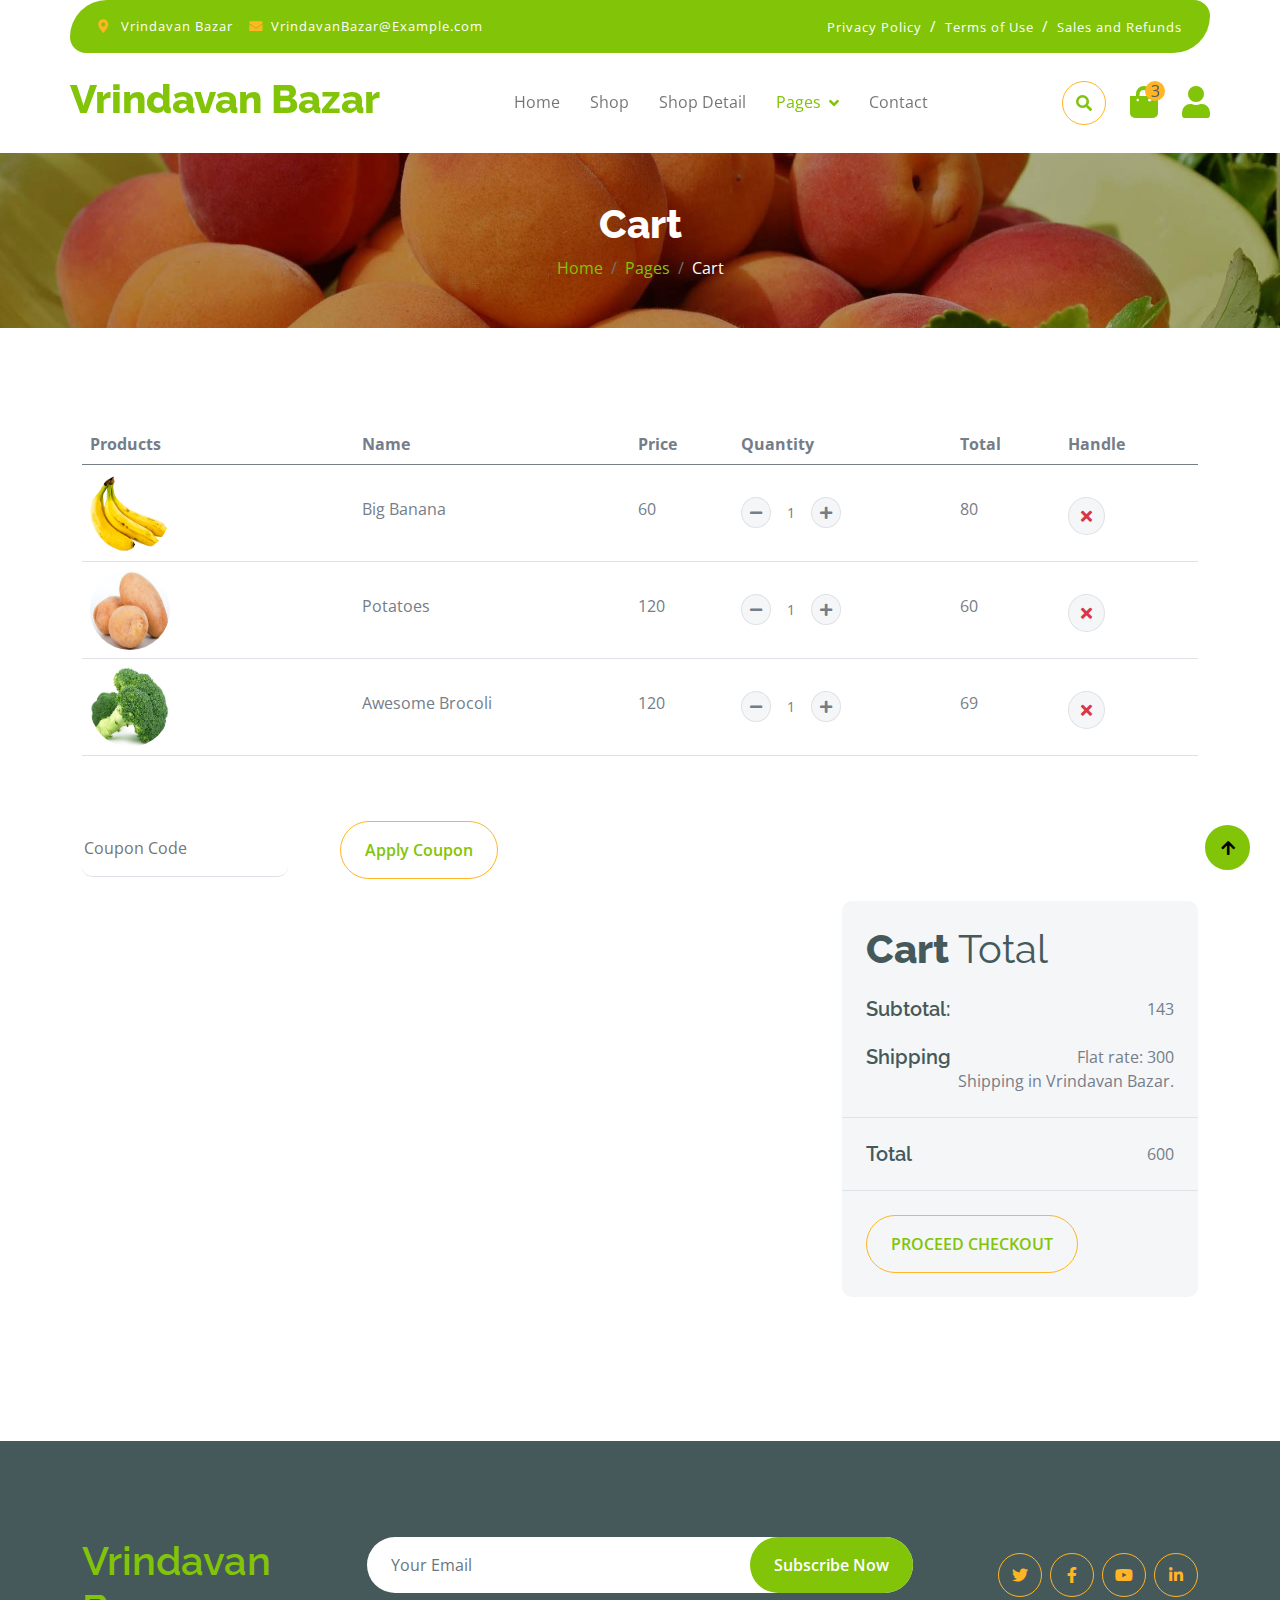
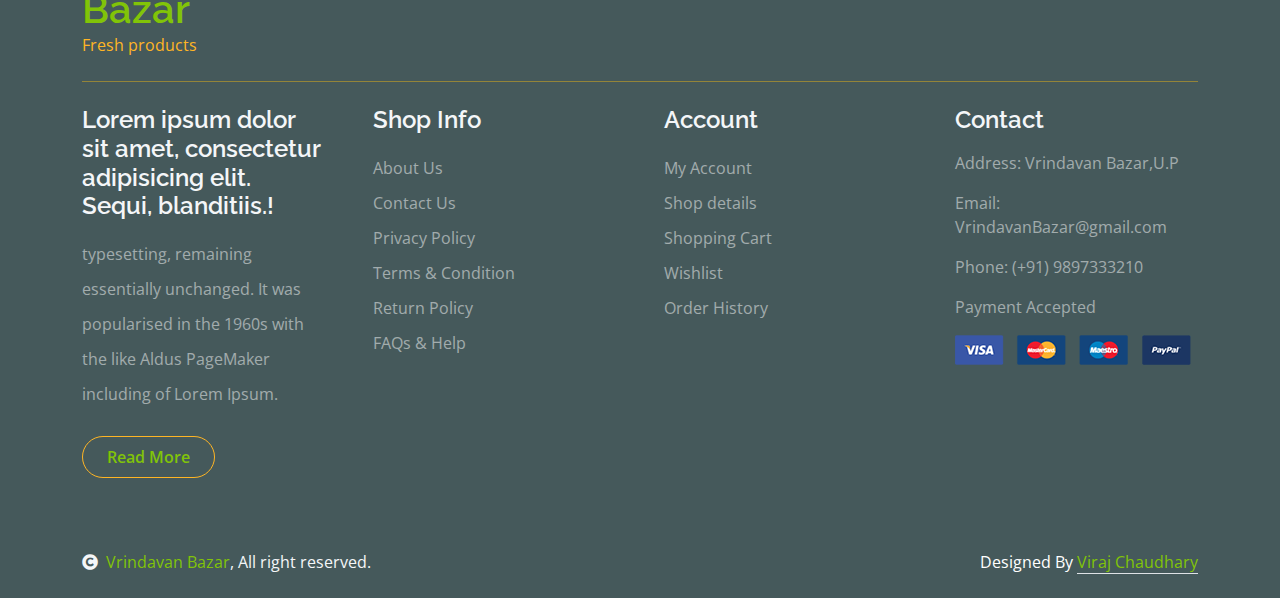
<file: cart.html>
<!DOCTYPE html>
<html lang="en">

    <head>
        <meta charset="utf-8">
        <title>Vrindavan Bazar</title>
        <meta content="width=device-width, initial-scale=1.0" name="viewport">
        <meta content="" name="keywords">
        <meta content="" name="description">

        <!-- Google Web Fonts -->
        <link rel="preconnect" href="https://fonts.googleapis.com">
        <link rel="preconnect" href="https://fonts.gstatic.com" crossorigin>
        <link href="https://fonts.googleapis.com/css2?family=Open+Sans:wght@400;600&family=Raleway:wght@600;800&display=swap" rel="stylesheet"> 

        <!-- Icon Font Stylesheet -->
        <link rel="stylesheet" href="https://use.fontawesome.com/releases/v5.15.4/css/all.css"/>
        <link href="https://cdn.jsdelivr.net/npm/bootstrap-icons@1.4.1/font/bootstrap-icons.css" rel="stylesheet">

        <!-- Libraries Stylesheet -->
        <link href="lib/lightbox/css/lightbox.min.css" rel="stylesheet">
        <link href="lib/owlcarousel/assets/owl.carousel.min.css" rel="stylesheet">


        <!-- Customized Bootstrap Stylesheet -->
        <link href="css/bootstrap.min.css" rel="stylesheet">

        <!-- Template Stylesheet -->
        <link href="css/style.css" rel="stylesheet">
    </head>

    <body>

        <!-- Spinner Start -->
        <div id="spinner" class="show w-100 vh-100 bg-white position-fixed translate-middle top-50 start-50  d-flex align-items-center justify-content-center">
            <div class="spinner-grow text-primary" role="status"></div>
        </div>
        <!-- Spinner End -->


        <!-- Navbar start -->
        <div class="container-fluid fixed-top">
            <div class="container topbar bg-primary d-none d-lg-block">
                <div class="d-flex justify-content-between">
                    <div class="top-info ps-2">
                        <small class="me-3"><i class="fas fa-map-marker-alt me-2 text-secondary"></i> <a href="#" class="text-white">Vrindavan Bazar</a></small>
                        <small class="me-3"><i class="fas fa-envelope me-2 text-secondary"></i><a href="#" class="text-white">VrindavanBazar@Example.com</a></small>
                    </div>
                    <div class="top-link pe-2">
                        <a href="#" class="text-white"><small class="text-white mx-2">Privacy Policy</small>/</a>
                        <a href="#" class="text-white"><small class="text-white mx-2">Terms of Use</small>/</a>
                        <a href="#" class="text-white"><small class="text-white ms-2">Sales and Refunds</small></a>
                    </div>
                </div>
            </div>
            <div class="container px-0">
                <nav class="navbar navbar-light bg-white navbar-expand-xl">
                    <a href="index.html" class="navbar-brand"><h1 class="text-primary display-6">Vrindavan Bazar</h1></a>
                    <button class="navbar-toggler py-2 px-3" type="button" data-bs-toggle="collapse" data-bs-target="#navbarCollapse">
                        <span class="fa fa-bars text-primary"></span>
                    </button>
                    <div class="collapse navbar-collapse bg-white" id="navbarCollapse">
                        <div class="navbar-nav mx-auto">
                            <a href="index.html" class="nav-item nav-link">Home</a>
                            <a href="shop.html" class="nav-item nav-link">Shop</a>
                            <a href="shop-detail.html" class="nav-item nav-link">Shop Detail</a>
                            <div class="nav-item dropdown">
                                <a href="#" class="nav-link dropdown-toggle active" data-bs-toggle="dropdown">Pages</a>
                                <div class="dropdown-menu m-0 bg-secondary rounded-0">
                                    <a href="cart.html" class="dropdown-item active">Cart</a>
                                    <a href="chackout.html" class="dropdown-item">Chackout</a>
                                    <a href="testimonial.html" class="dropdown-item">Testimonial</a>
                                    <a href="404.html" class="dropdown-item">404 Page</a>
                                </div>
                            </div>
                            <a href="contact.html" class="nav-item nav-link">Contact</a>
                        </div>
                        <div class="d-flex m-3 me-0">
                            <button class="btn-search btn border border-secondary btn-md-square rounded-circle bg-white me-4" data-bs-toggle="modal" data-bs-target="#searchModal"><i class="fas fa-search text-primary"></i></button>
                            <a href="#" class="position-relative me-4 my-auto">
                                <i class="fa fa-shopping-bag fa-2x"></i>
                                <span class="position-absolute bg-secondary rounded-circle d-flex align-items-center justify-content-center text-dark px-1" style="top: -5px; left: 15px; height: 20px; min-width: 20px;">3</span>
                            </a>
                            <a href="#" class="my-auto">
                                <i class="fas fa-user fa-2x"></i>
                            </a>
                        </div>
                    </div>
                </nav>
            </div>
        </div>
        <!-- Navbar End -->


        <!-- Modal Search Start -->
        <div class="modal fade" id="searchModal" tabindex="-1" aria-labelledby="exampleModalLabel" aria-hidden="true">
            <div class="modal-dialog modal-fullscreen">
                <div class="modal-content rounded-0">
                    <div class="modal-header">
                        <h5 class="modal-title" id="exampleModalLabel">Search by keyword</h5>
                        <button type="button" class="btn-close" data-bs-dismiss="modal" aria-label="Close"></button>
                    </div>
                    <div class="modal-body d-flex align-items-center">
                        <div class="input-group w-75 mx-auto d-flex">
                            <input type="search" class="form-control p-3" placeholder="keywords" aria-describedby="search-icon-1">
                            <span id="search-icon-1" class="input-group-text p-3"><i class="fa fa-search"></i></span>
                        </div>
                    </div>
                </div>
            </div>
        </div>
        <!-- Modal Search End -->


        <!-- Single Page Header start -->
        <div class="container-fluid page-header py-5">
            <h1 class="text-center text-white display-6">Cart</h1>
            <ol class="breadcrumb justify-content-center mb-0">
                <li class="breadcrumb-item"><a href="#">Home</a></li>
                <li class="breadcrumb-item"><a href="#">Pages</a></li>
                <li class="breadcrumb-item active text-white">Cart</li>
            </ol>
        </div>
        <!-- Single Page Header End -->


        <!-- Cart Page Start -->
        <div class="container-fluid py-5">
            <div class="container py-5">
                <div class="table-responsive">
                    <table class="table">
                        <thead>
                          <tr>
                            <th scope="col">Products</th>
                            <th scope="col">Name</th>
                            <th scope="col">Price</th>
                            <th scope="col">Quantity</th>
                            <th scope="col">Total</th>
                            <th scope="col">Handle</th>
                          </tr>
                        </thead>
                        <tbody>
                            <tr>
                                <th scope="row">
                                    <div class="d-flex align-items-center">
                                        <img src="img/vegetable-item-3.png" class="img-fluid me-5 rounded-circle" style="width: 80px; height: 80px;" alt="">
                                    </div>
                                </th>
                                <td>
                                    <p class="mb-0 mt-4">Big Banana</p>
                                </td>
                                <td>
                                    <p class="mb-0 mt-4">60</p>
                                </td>
                                <td>
                                    <div class="input-group quantity mt-4" style="width: 100px;">
                                        <div class="input-group-btn">
                                            <button class="btn btn-sm btn-minus rounded-circle bg-light border" >
                                            <i class="fa fa-minus"></i>
                                            </button>
                                        </div>
                                        <input type="text" class="form-control form-control-sm text-center border-0" value="1">
                                        <div class="input-group-btn">
                                            <button class="btn btn-sm btn-plus rounded-circle bg-light border">
                                                <i class="fa fa-plus"></i>
                                            </button>
                                        </div>
                                    </div>
                                </td>
                                <td>
                                    <p class="mb-0 mt-4">80</p>
                                </td>
                                <td>
                                    <button class="btn btn-md rounded-circle bg-light border mt-4" >
                                        <i class="fa fa-times text-danger"></i>
                                    </button>
                                </td>
                            
                            </tr>
                            <tr>
                                <th scope="row">
                                    <div class="d-flex align-items-center">
                                        <img src="img/vegetable-item-5.jpg" class="img-fluid me-5 rounded-circle" style="width: 80px; height: 80px;" alt="" alt="">
                                    </div>
                                </th>
                                <td>
                                    <p class="mb-0 mt-4">Potatoes</p>
                                </td>
                                <td>
                                    <p class="mb-0 mt-4">120</p>
                                </td>
                                <td>
                                    <div class="input-group quantity mt-4" style="width: 100px;">
                                        <div class="input-group-btn">
                                            <button class="btn btn-sm btn-minus rounded-circle bg-light border" >
                                            <i class="fa fa-minus"></i>
                                            </button>
                                        </div>
                                        <input type="text" class="form-control form-control-sm text-center border-0" value="1">
                                        <div class="input-group-btn">
                                            <button class="btn btn-sm btn-plus rounded-circle bg-light border">
                                                <i class="fa fa-plus"></i>
                                            </button>
                                        </div>
                                    </div>
                                </td>
                                <td>
                                    <p class="mb-0 mt-4">60</p>
                                </td>
                                <td>
                                    <button class="btn btn-md rounded-circle bg-light border mt-4" >
                                        <i class="fa fa-times text-danger"></i>
                                    </button>
                                </td>
                            </tr>
                            <tr>
                                <th scope="row">
                                    <div class="d-flex align-items-center">
                                        <img src="img/vegetable-item-2.jpg" class="img-fluid me-5 rounded-circle" style="width: 80px; height: 80px;" alt="" alt="">
                                    </div>
                                </th>
                                <td>
                                    <p class="mb-0 mt-4">Awesome Brocoli</p>
                                </td>
                                <td>
                                    <p class="mb-0 mt-4">120</p>
                                </td>
                                <td>
                                    <div class="input-group quantity mt-4" style="width: 100px;">
                                        <div class="input-group-btn">
                                            <button class="btn btn-sm btn-minus rounded-circle bg-light border" >
                                            <i class="fa fa-minus"></i>
                                            </button>
                                        </div>
                                        <input type="text" class="form-control form-control-sm text-center border-0" value="1">
                                        <div class="input-group-btn">
                                            <button class="btn btn-sm btn-plus rounded-circle bg-light border">
                                                <i class="fa fa-plus"></i>
                                            </button>
                                        </div>
                                    </div>
                                </td>
                                <td>
                                    <p class="mb-0 mt-4">69</p>
                                </td>
                                <td>
                                    <button class="btn btn-md rounded-circle bg-light border mt-4" >
                                        <i class="fa fa-times text-danger"></i>
                                    </button>
                                </td>
                            </tr>
                        </tbody>
                    </table>
                </div>
                <div class="mt-5">
                    <input type="text" class="border-0 border-bottom rounded me-5 py-3 mb-4" placeholder="Coupon Code">
                    <button class="btn border-secondary rounded-pill px-4 py-3 text-primary" type="button">Apply Coupon</button>
                </div>
                <div class="row g-4 justify-content-end">
                    <div class="col-8"></div>
                    <div class="col-sm-8 col-md-7 col-lg-6 col-xl-4">
                        <div class="bg-light rounded">
                            <div class="p-4">
                                <h1 class="display-6 mb-4">Cart <span class="fw-normal">Total</span></h1>
                                <div class="d-flex justify-content-between mb-4">
                                    <h5 class="mb-0 me-4">Subtotal:</h5>
                                    <p class="mb-0">143</p>
                                </div>
                                <div class="d-flex justify-content-between">
                                    <h5 class="mb-0 me-4">Shipping</h5>
                                    <div class="">
                                        <p class="mb-0">Flat rate: 300</p>
                                    </div>
                                </div>
                                <p class="mb-0 text-end">Shipping in Vrindavan Bazar.</p>
                            </div>
                            <div class="py-4 mb-4 border-top border-bottom d-flex justify-content-between">
                                <h5 class="mb-0 ps-4 me-4">Total</h5>
                                <p class="mb-0 pe-4">600</p>
                            </div>
                            <button class="btn border-secondary rounded-pill px-4 py-3 text-primary text-uppercase mb-4 ms-4" type="button">Proceed Checkout</button>
                        </div>
                    </div>
                </div>
            </div>
        </div>
        <!-- Cart Page End -->


        <!-- Footer Start -->
        <div class="container-fluid bg-dark text-white-50 footer pt-5 mt-5">
            <div class="container py-5">
                <div class="pb-4 mb-4" style="border-bottom: 1px solid rgba(226, 175, 24, 0.5) ;">
                    <div class="row g-4">
                        <div class="col-lg-3">
                            <a href="#">
                                <h1 class="text-primary mb-0">Vrindavan Bazar</h1>
                                <p class="text-secondary mb-0">Fresh products</p>
                            </a>
                        </div>
                        <div class="col-lg-6">
                            <div class="position-relative mx-auto">
                                <input class="form-control border-0 w-100 py-3 px-4 rounded-pill" type="number" placeholder="Your Email">
                                <button type="submit" class="btn btn-primary border-0 border-secondary py-3 px-4 position-absolute rounded-pill text-white" style="top: 0; right: 0;">Subscribe Now</button>
                            </div>
                        </div>
                        <div class="col-lg-3">
                            <div class="d-flex justify-content-end pt-3">
                                <a class="btn  btn-outline-secondary me-2 btn-md-square rounded-circle" href=""><i class="fab fa-twitter"></i></a>
                                <a class="btn btn-outline-secondary me-2 btn-md-square rounded-circle" href=""><i class="fab fa-facebook-f"></i></a>
                                <a class="btn btn-outline-secondary me-2 btn-md-square rounded-circle" href=""><i class="fab fa-youtube"></i></a>
                                <a class="btn btn-outline-secondary btn-md-square rounded-circle" href=""><i class="fab fa-linkedin-in"></i></a>
                            </div>
                        </div>
                    </div>
                </div>
                <div class="row g-5">
                    <div class="col-lg-3 col-md-6">
                        <div class="footer-item">
                            <h4 class="text-light mb-3">Lorem ipsum dolor sit amet, consectetur adipisicing elit. Sequi, blanditiis.!</h4>
                            <p class="mb-4">typesetting, remaining essentially unchanged. It was 
                                popularised in the 1960s with the like Aldus PageMaker including of Lorem Ipsum.</p>
                            <a href="" class="btn border-secondary py-2 px-4 rounded-pill text-primary">Read More</a>
                        </div>
                    </div>
                    <div class="col-lg-3 col-md-6">
                        <div class="d-flex flex-column text-start footer-item">
                            <h4 class="text-light mb-3">Shop Info</h4>
                            <a class="btn-link" href="">About Us</a>
                            <a class="btn-link" href="">Contact Us</a>
                            <a class="btn-link" href="">Privacy Policy</a>
                            <a class="btn-link" href="">Terms & Condition</a>
                            <a class="btn-link" href="">Return Policy</a>
                            <a class="btn-link" href="">FAQs & Help</a>
                        </div>
                    </div>
                    <div class="col-lg-3 col-md-6">
                        <div class="d-flex flex-column text-start footer-item">
                            <h4 class="text-light mb-3">Account</h4>
                            <a class="btn-link" href="">My Account</a>
                            <a class="btn-link" href="">Shop details</a>
                            <a class="btn-link" href="">Shopping Cart</a>
                            <a class="btn-link" href="">Wishlist</a>
                            <a class="btn-link" href="">Order History</a>
                            <!-- <a class="btn-link" href="">International Orders</a> -->
                        </div>
                    </div>
                    <div class="col-lg-3 col-md-6">
                        <div class="footer-item">
                            <h4 class="text-light mb-3">Contact</h4>
                            <p>Address: Vrindavan Bazar,U.P</p>
                            <p>Email: VrindavanBazar@gmail.com</p>
                            <p>Phone: (+91) 9897333210</p>
                            <p>Payment Accepted</p>
                            <img src="img/payment.png" class="img-fluid" alt="">
                        </div>
                    </div>
                </div>
            </div>
        </div>
        <!-- Footer End -->

        <!-- Copyright Start -->
        <div class="container-fluid copyright bg-dark py-4">
            <div class="container">
                <div class="row">
                    <div class="col-md-6 text-center text-md-start mb-3 mb-md-0">
                        <span class="text-light"><a href="#"><i class="fas fa-copyright text-light me-2"></i>Vrindavan Bazar</a>, All right reserved.</span>
                    </div>
                    <div class="col-md-6 my-auto text-center text-md-end text-white">
                        <!--/*** This template is free as long as you keep the below author’s credit link/attribution link/backlink. ***/-->
                        <!--/*** If you'd like to use the template without the below author’s credit link/attribution link/backlink, ***/-->
                        <!--/*** you can purchase the Credit Removal License from "https://htmlcodex.com/credit-removal". ***/-->
                        Designed By <a class="border-bottom" href="https://www.linkedin.com/in/virajchaudhary2002/">Viraj Chaudhary</a>  <a class="border-bottom" href=""></a>
                    </div>
                </div>
            </div>
        </div>
        <!-- Copyright End -->



        <!-- Back to Top -->
        <a href="#" class="btn btn-primary border-3 border-primary rounded-circle back-to-top"><i class="fa fa-arrow-up"></i></a>   

        
    <!-- JavaScript Libraries -->
    <script src="https://ajax.googleapis.com/ajax/libs/jquery/3.6.4/jquery.min.js"></script>
    <script src="https://cdn.jsdelivr.net/npm/bootstrap@5.0.0/dist/js/bootstrap.bundle.min.js"></script>
    <script src="lib/easing/easing.min.js"></script>
    <script src="lib/waypoints/waypoints.min.js"></script>
    <script src="lib/lightbox/js/lightbox.min.js"></script>
    <script src="lib/owlcarousel/owl.carousel.min.js"></script>

    <!-- Template Javascript -->
    <script src="js/main.js"></script>
    </body>

</html>
</file>
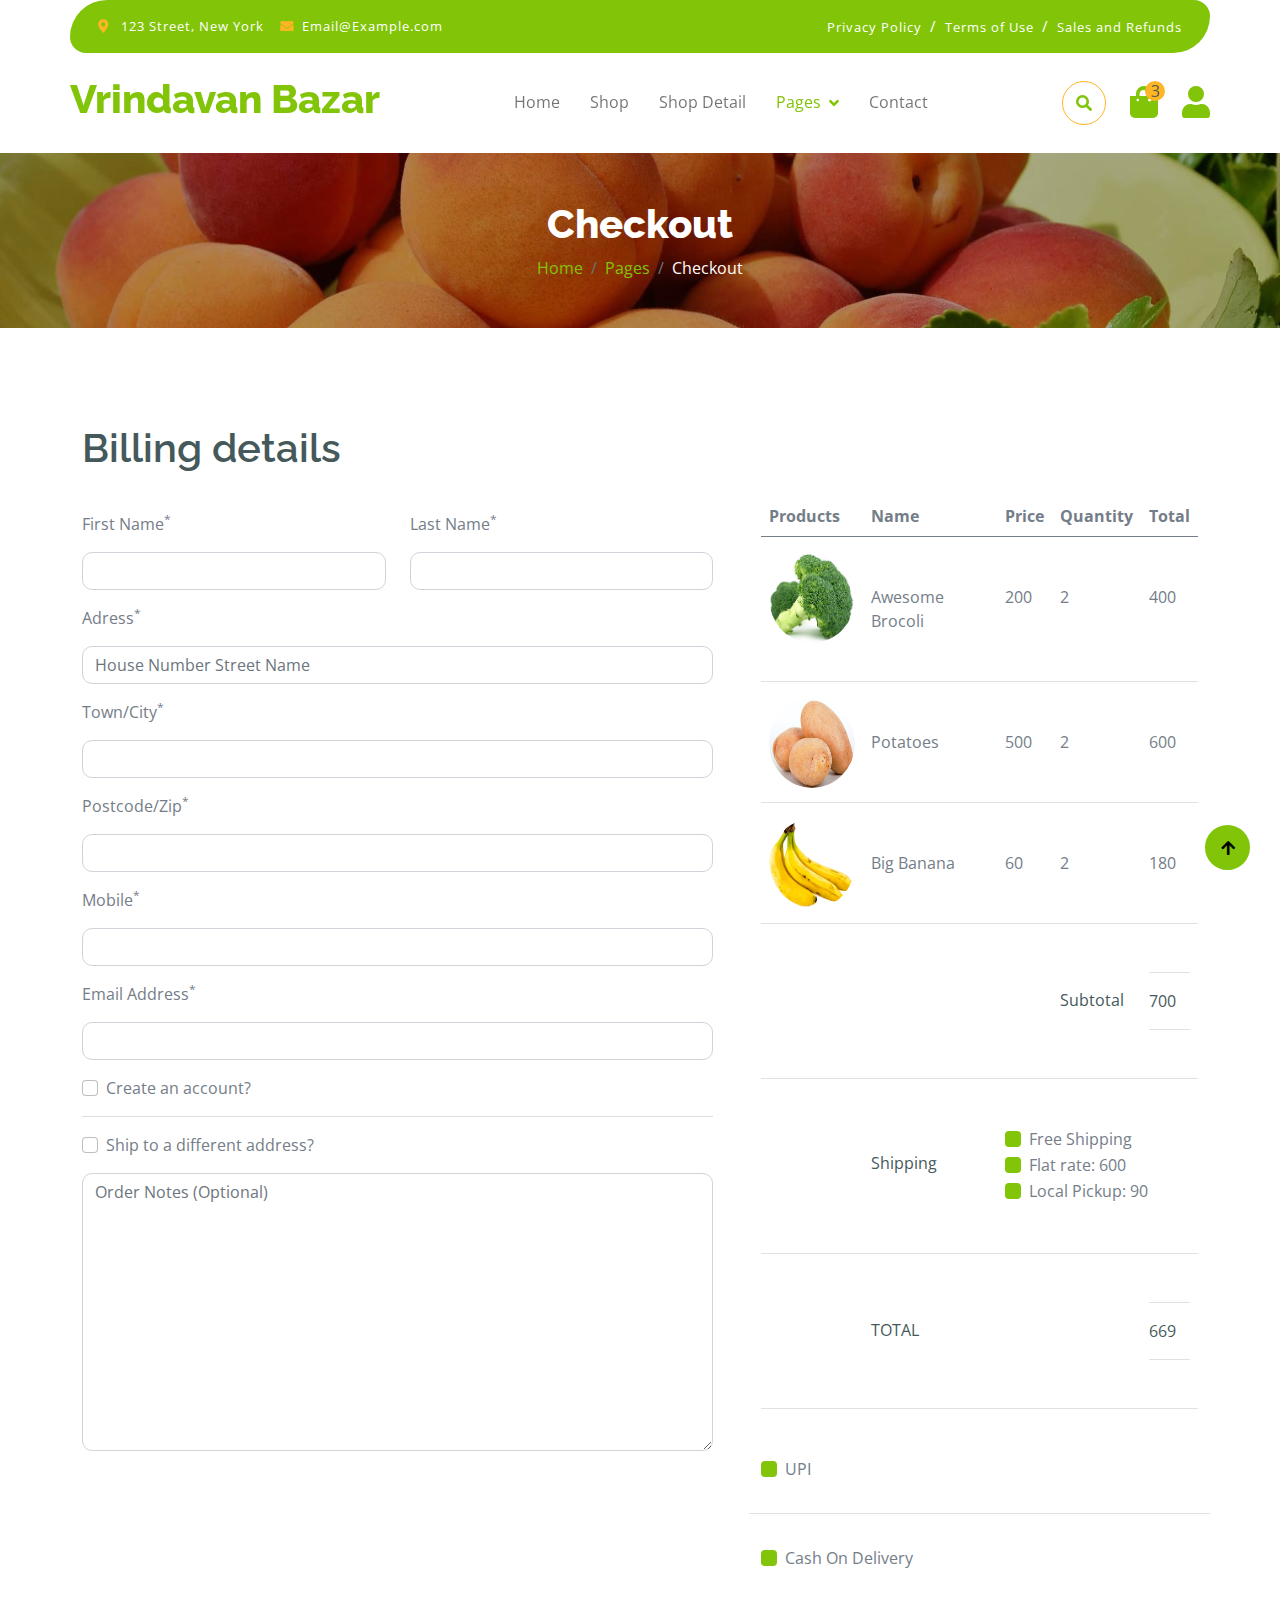
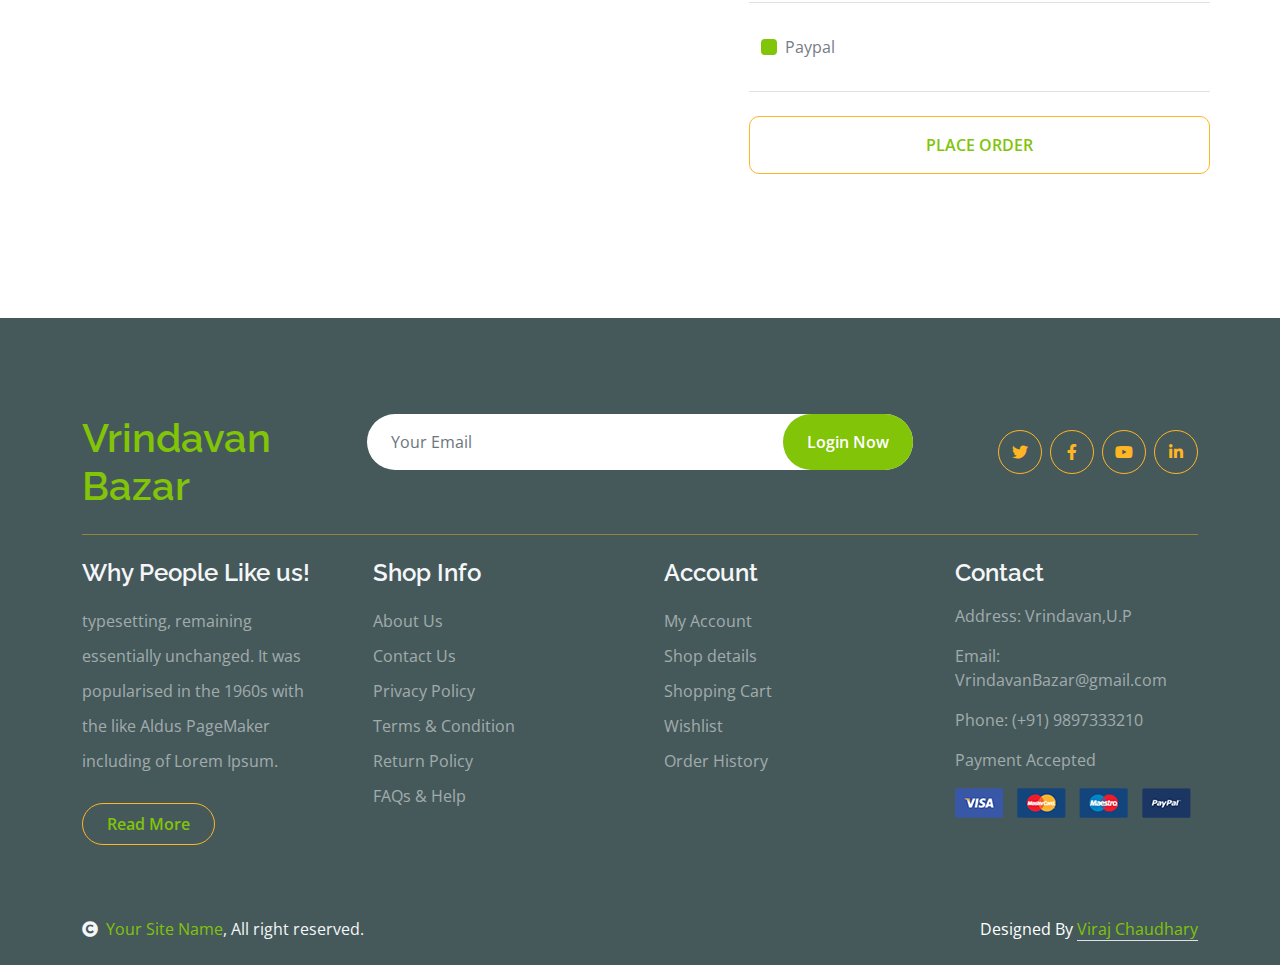
<file: chackout.html>
<!DOCTYPE html>
<html lang="en">

    <head>
        <meta charset="utf-8">
        <title>Vrindavan Bazar</title>
        <meta content="width=device-width, initial-scale=1.0" name="viewport">
        <meta content="" name="keywords">
        <meta content="" name="description">

        <!-- Google Web Fonts -->
        <link rel="preconnect" href="https://fonts.googleapis.com">
        <link rel="preconnect" href="https://fonts.gstatic.com" crossorigin>
        <link href="https://fonts.googleapis.com/css2?family=Open+Sans:wght@400;600&family=Raleway:wght@600;800&display=swap" rel="stylesheet"> 

        <!-- Icon Font Stylesheet -->
        <link rel="stylesheet" href="https://use.fontawesome.com/releases/v5.15.4/css/all.css"/>
        <link href="https://cdn.jsdelivr.net/npm/bootstrap-icons@1.4.1/font/bootstrap-icons.css" rel="stylesheet">

        <!-- Libraries Stylesheet -->
        <link href="lib/lightbox/css/lightbox.min.css" rel="stylesheet">
        <link href="lib/owlcarousel/assets/owl.carousel.min.css" rel="stylesheet">


        <!-- Customized Bootstrap Stylesheet -->
        <link href="css/bootstrap.min.css" rel="stylesheet">

        <!-- Template Stylesheet -->
        <link href="css/style.css" rel="stylesheet">
    </head>

    <body>

        <!-- Spinner Start -->
        <div id="spinner" class="show w-100 vh-100 bg-white position-fixed translate-middle top-50 start-50  d-flex align-items-center justify-content-center">
            <div class="spinner-grow text-primary" role="status"></div>
        </div>
        <!-- Spinner End -->


        <!-- Navbar start -->
        <div class="container-fluid fixed-top">
            <div class="container topbar bg-primary d-none d-lg-block">
                <div class="d-flex justify-content-between">
                    <div class="top-info ps-2">
                        <small class="me-3"><i class="fas fa-map-marker-alt me-2 text-secondary"></i> <a href="#" class="text-white">123 Street, New York</a></small>
                        <small class="me-3"><i class="fas fa-envelope me-2 text-secondary"></i><a href="#" class="text-white">Email@Example.com</a></small>
                    </div>
                    <div class="top-link pe-2">
                        <a href="#" class="text-white"><small class="text-white mx-2">Privacy Policy</small>/</a>
                        <a href="#" class="text-white"><small class="text-white mx-2">Terms of Use</small>/</a>
                        <a href="#" class="text-white"><small class="text-white ms-2">Sales and Refunds</small></a>
                    </div>
                </div>
            </div>
            <div class="container px-0">
                <nav class="navbar navbar-light bg-white navbar-expand-xl">
                    <a href="index.html" class="navbar-brand"><h1 class="text-primary display-6">Vrindavan Bazar</h1></a>
                    <button class="navbar-toggler py-2 px-3" type="button" data-bs-toggle="collapse" data-bs-target="#navbarCollapse">
                        <span class="fa fa-bars text-primary"></span>
                    </button>
                    <div class="collapse navbar-collapse bg-white" id="navbarCollapse">
                        <div class="navbar-nav mx-auto">
                            <a href="index.html" class="nav-item nav-link">Home</a>
                            <a href="shop.html" class="nav-item nav-link">Shop</a>
                            <a href="shop-detail.html" class="nav-item nav-link">Shop Detail</a>
                            <div class="nav-item dropdown">
                                <a href="#" class="nav-link dropdown-toggle active" data-bs-toggle="dropdown">Pages</a>
                                <div class="dropdown-menu m-0 bg-secondary rounded-0">
                                    <a href="cart.html" class="dropdown-item">Cart</a>
                                    <a href="chackout.html" class="dropdown-item active">Chackout</a>
                                    <a href="testimonial.html" class="dropdown-item">Testimonial</a>
                                    <!-- <a href="404.html" class="dropdown-item">404 Page</a> -->
                                </div>
                            </div>
                            <a href="contact.html" class="nav-item nav-link">Contact</a>
                        </div>
                        <div class="d-flex m-3 me-0">
                            <button class="btn-search btn border border-secondary btn-md-square rounded-circle bg-white me-4" data-bs-toggle="modal" data-bs-target="#searchModal"><i class="fas fa-search text-primary"></i></button>
                            <a href="#" class="position-relative me-4 my-auto">
                                <i class="fa fa-shopping-bag fa-2x"></i>
                                <span class="position-absolute bg-secondary rounded-circle d-flex align-items-center justify-content-center text-dark px-1" style="top: -5px; left: 15px; height: 20px; min-width: 20px;">3</span>
                            </a>
                            <a href="#" class="my-auto">
                                <i class="fas fa-user fa-2x"></i>
                            </a>
                        </div>
                    </div>
                </nav>
            </div>
        </div>
        <!-- Navbar End -->


        <!-- Modal Search Start -->
        <div class="modal fade" id="searchModal" tabindex="-1" aria-labelledby="exampleModalLabel" aria-hidden="true">
            <div class="modal-dialog modal-fullscreen">
                <div class="modal-content rounded-0">
                    <div class="modal-header">
                        <h5 class="modal-title" id="exampleModalLabel">Search by keyword</h5>
                        <button type="button" class="btn-close" data-bs-dismiss="modal" aria-label="Close"></button>
                    </div>
                    <div class="modal-body d-flex align-items-center">
                        <div class="input-group w-75 mx-auto d-flex">
                            <input type="search" class="form-control p-3" placeholder="keywords" aria-describedby="search-icon-1">
                            <span id="search-icon-1" class="input-group-text p-3"><i class="fa fa-search"></i></span>
                        </div>
                    </div>
                </div>
            </div>
        </div>
        <!-- Modal Search End -->


        <!-- Single Page Header start -->
        <div class="container-fluid page-header py-5">
            <h1 class="text-center text-white display-6">Checkout</h1>
            <ol class="breadcrumb justify-content-center mb-0">
                <li class="breadcrumb-item"><a href="#">Home</a></li>
                <li class="breadcrumb-item"><a href="#">Pages</a></li>
                <li class="breadcrumb-item active text-white">Checkout</li>
            </ol>
        </div>
        <!-- Single Page Header End -->


        <!-- Checkout Page Start -->
        <div class="container-fluid py-5">
            <div class="container py-5">
                <h1 class="mb-4">Billing details</h1>
                <form action="#">
                    <div class="row g-5">
                        <div class="col-md-12 col-lg-6 col-xl-7">
                            <div class="row">
                                <div class="col-md-12 col-lg-6">
                                    <div class="form-item w-100">
                                        <label class="form-label my-3">First Name<sup>*</sup></label>
                                        <input type="text" class="form-control">
                                    </div>
                                </div>
                                <div class="col-md-12 col-lg-6">
                                    <div class="form-item w-100">
                                        <label class="form-label my-3">Last Name<sup>*</sup></label>
                                        <input type="text" class="form-control">
                                    </div>
                                </div>
                            </div>
                            <div class="form-item">
                                <label class="form-label my-3">Adress<sup>*</sup></label>
                                <input type="text" class="form-control" placeholder ="House Number Street Name">
                            </div>
                            <!-- <div class="form-item">
                                <label class="form-label my-3">Address <sup>*</sup></label>
                                <input type="text" class="form-control" placeholder="House Number Street Name">
                            </div> -->
                            <div class="form-item">
                                <label class="form-label my-3">Town/City<sup>*</sup></label>
                                <input type="text" class="form-control">
                            </div>
                            <!-- <div class="form-item">
                                <label class="form-label my-3">Country<sup>*</sup></label>
                                <input type="text" class="form-control">
                            </div> -->
                            <div class="form-item">
                                <label class="form-label my-3">Postcode/Zip<sup>*</sup></label>
                                <input type="text" class="form-control">
                            </div>
                            <div class="form-item">
                                <label class="form-label my-3">Mobile<sup>*</sup></label>
                                <input type="tel" class="form-control">
                            </div>
                            <div class="form-item">
                                <label class="form-label my-3">Email Address<sup>*</sup></label>
                                <input type="email" class="form-control">
                            </div>
                            <div class="form-check my-3">
                                <input type="checkbox" class="form-check-input" id="Account-1" name="Accounts" value="Accounts">
                                <label class="form-check-label" for="Account-1">Create an account?</label>
                            </div>
                            <hr>
                            <div class="form-check my-3">
                                <input class="form-check-input" type="checkbox" id="Address-1" name="Address" value="Address">
                                <label class="form-check-label" for="Address-1">Ship to a different address?</label>
                            </div>
                            <div class="form-item">
                                <textarea name="text" class="form-control" spellcheck="false" cols="30" rows="11" placeholder="Order Notes (Optional)"></textarea>
                            </div>
                        </div>
                        <div class="col-md-12 col-lg-6 col-xl-5">
                            <div class="table-responsive">
                                <table class="table">
                                    <thead>
                                        <tr>
                                            <th scope="col">Products</th>
                                            <th scope="col">Name</th>
                                            <th scope="col">Price</th>
                                            <th scope="col">Quantity</th>
                                            <th scope="col">Total</th>
                                        </tr>
                                    </thead>
                                    <tbody>
                                        <tr>
                                            <th scope="row">
                                                <div class="d-flex align-items-center mt-2">
                                                    <img src="img/vegetable-item-2.jpg" class="img-fluid rounded-circle" style="width: 90px; height: 90px;" alt="">
                                                </div>
                                            </th>
                                            <td class="py-5">Awesome Brocoli</td>
                                            <td class="py-5">200</td>
                                            <td class="py-5">2</td>
                                            <td class="py-5">400</td>
                                        </tr>
                                        <tr>
                                            <th scope="row">
                                                <div class="d-flex align-items-center mt-2">
                                                    <img src="img/vegetable-item-5.jpg" class="img-fluid rounded-circle" style="width: 90px; height: 90px;" alt="">
                                                </div>
                                            </th>
                                            <td class="py-5">Potatoes</td>
                                            <td class="py-5">500</td>
                                            <td class="py-5">2</td>
                                            <td class="py-5">600</td>
                                        </tr>
                                        <tr>
                                            <th scope="row">
                                                <div class="d-flex align-items-center mt-2">
                                                    <img src="img/vegetable-item-3.png" class="img-fluid rounded-circle" style="width: 90px; height: 90px;" alt="">
                                                </div>
                                            </th>
                                            <td class="py-5">Big Banana</td>
                                            <td class="py-5">60</td>
                                            <td class="py-5">2</td>
                                            <td class="py-5">180</td>
                                        </tr>
                                        <tr>
                                            <th scope="row">
                                            </th>
                                            <td class="py-5"></td>
                                            <td class="py-5"></td>
                                            <td class="py-5">
                                                <p class="mb-0 text-dark py-3">Subtotal</p>
                                            </td>
                                            <td class="py-5">
                                                <div class="py-3 border-bottom border-top">
                                                    <p class="mb-0 text-dark">700</p>
                                                </div>
                                            </td>
                                        </tr>
                                        <tr>
                                            <th scope="row">
                                            </th>
                                            <td class="py-5">
                                                <p class="mb-0 text-dark py-4">Shipping</p>
                                            </td>
                                            <td colspan="3" class="py-5">
                                                <div class="form-check text-start">
                                                    <input type="checkbox" class="form-check-input bg-primary border-0" id="Shipping-1" name="Shipping-1" value="Shipping">
                                                    <label class="form-check-label" for="Shipping-1">Free Shipping</label>
                                                </div>
                                                <div class="form-check text-start">
                                                    <input type="checkbox" class="form-check-input bg-primary border-0" id="Shipping-2" name="Shipping-1" value="Shipping">
                                                    <label class="form-check-label" for="Shipping-2">Flat rate: 600</label>
                                                </div>
                                                <div class="form-check text-start">
                                                    <input type="checkbox" class="form-check-input bg-primary border-0" id="Shipping-3" name="Shipping-1" value="Shipping">
                                                    <label class="form-check-label" for="Shipping-3">Local Pickup: 90</label>
                                                </div>
                                            </td>
                                        </tr>
                                        <tr>
                                            <th scope="row">
                                            </th>
                                            <td class="py-5">
                                                <p class="mb-0 text-dark text-uppercase py-3">TOTAL</p>
                                            </td>
                                            <td class="py-5"></td>
                                            <td class="py-5"></td>
                                            <td class="py-5">
                                                <div class="py-3 border-bottom border-top">
                                                    <p class="mb-0 text-dark">669</p>
                                                </div>
                                            </td>
                                        </tr>
                                    </tbody>
                                </table>
                            </div>
                            <div class="row g-4 text-center align-items-center justify-content-center border-bottom py-3">
                                <div class="col-12">
                                    <div class="form-check text-start my-3">
                                        <input type="checkbox" class="form-check-input bg-primary border-0" id="Transfer-1" name="Transfer" value="Transfer">
                                        <label class="form-check-label" for="Transfer-1">UPI</label>
                                    </div>
                                    <p class="text-start text-dark"></p>
                                </div>
                            </div>
                            <div class="row g-4 text-center align-items-center justify-content-center border-bottom py-3">
                                <div class="col-12">
                                    <div class="form-check text-start my-3">
                                        <input type="checkbox" class="form-check-input bg-primary border-0" id="Payments-1" name="Payments" value="Payments">
                                        <label class="form-check-label" for="Payments-1">Cash On Delivery</label>
                                    </div>
                                </div>
                            </div>
                            <!-- <div class="row g-4 text-center align-items-center justify-content-center border-bottom py-3">
                                <div class="col-12">
                                    <div class="form-check text-start my-3">
                                        <input type="checkbox" class="form-check-input bg-primary border-0" id="Delivery-1" name="Delivery" value="Delivery">
                                        <label class="form-check-label" for="Delivery-1">Paypal</label>
                                    </div>
                                </div>
                            </div> -->
                            <div class="row g-4 text-center align-items-center justify-content-center border-bottom py-3">
                                <div class="col-12">
                                    <div class="form-check text-start my-3">
                                        <input type="checkbox" class="form-check-input bg-primary border-0" id="Paypal-1" name="Paypal" value="Paypal">
                                        <label class="form-check-label" for="Paypal-1">Paypal</label>
                                    </div>
                                </div>
                            </div>
                            <div class="row g-4 text-center align-items-center justify-content-center pt-4">
                                <button type="button" class="btn border-secondary py-3 px-4 text-uppercase w-100 text-primary">Place Order</button>
                            </div>
                        </div>
                    </div>
                </form>
            </div>
        </div>
        <!-- Checkout Page End -->


        <!-- Footer Start -->
        <div class="container-fluid bg-dark text-white-50 footer pt-5 mt-5">
            <div class="container py-5">
                <div class="pb-4 mb-4" style="border-bottom: 1px solid rgba(226, 175, 24, 0.5) ;">
                    <div class="row g-4">
                        <div class="col-lg-3">
                            <a href="#">
                                <h1 class="text-primary mb-0">Vrindavan Bazar   </h1>
                                <p class="text-secondary mb-0"></p>
                            </a>
                        </div>
                        <div class="col-lg-6">
                            <div class="position-relative mx-auto">
                                <input class="form-control border-0 w-100 py-3 px-4 rounded-pill" type="number" placeholder="Your Email">
                                <button type="submit" class="btn btn-primary border-0 border-secondary py-3 px-4 position-absolute rounded-pill text-white" style="top: 0; right: 0;">Login Now</button>
                            </div>
                        </div>
                        <div class="col-lg-3">
                            <div class="d-flex justify-content-end pt-3">
                                <a class="btn  btn-outline-secondary me-2 btn-md-square rounded-circle" href=""><i class="fab fa-twitter"></i></a>
                                <a class="btn btn-outline-secondary me-2 btn-md-square rounded-circle" href=""><i class="fab fa-facebook-f"></i></a>
                                <a class="btn btn-outline-secondary me-2 btn-md-square rounded-circle" href=""><i class="fab fa-youtube"></i></a>
                                <a class="btn btn-outline-secondary btn-md-square rounded-circle" href=""><i class="fab fa-linkedin-in"></i></a>
                            </div>
                        </div>
                    </div>
                </div>
                <div class="row g-5">
                    <div class="col-lg-3 col-md-6">
                        <div class="footer-item">
                            <h4 class="text-light mb-3">Why People Like us!</h4>
                            <p class="mb-4">typesetting, remaining essentially unchanged. It was 
                                popularised in the 1960s with the like Aldus PageMaker including of Lorem Ipsum.</p>
                            <a href="" class="btn border-secondary py-2 px-4 rounded-pill text-primary">Read More</a>
                        </div>
                    </div>
                    <div class="col-lg-3 col-md-6">
                        <div class="d-flex flex-column text-start footer-item">
                            <h4 class="text-light mb-3">Shop Info</h4>
                            <a class="btn-link" href="">About Us</a>
                            <a class="btn-link" href="">Contact Us</a>
                            <a class="btn-link" href="">Privacy Policy</a>
                            <a class="btn-link" href="">Terms & Condition</a>
                            <a class="btn-link" href="">Return Policy</a>
                            <a class="btn-link" href="">FAQs & Help</a>
                        </div>
                    </div>
                    <div class="col-lg-3 col-md-6">
                        <div class="d-flex flex-column text-start footer-item">
                            <h4 class="text-light mb-3">Account</h4>
                            <a class="btn-link" href="">My Account</a>
                            <a class="btn-link" href="">Shop details</a>
                            <a class="btn-link" href="">Shopping Cart</a>
                            <a class="btn-link" href="">Wishlist</a>
                            <a class="btn-link" href="">Order History</a>
                            <!-- <a class="btn-link" href="">International Orders</a> -->
                        </div>
                    </div>
                    <div class="col-lg-3 col-md-6">
                        <div class="footer-item">
                            <h4 class="text-light mb-3">Contact</h4>
                            <p>Address: Vrindavan,U.P</p>
                            <p>Email: VrindavanBazar@gmail.com</p>
                            <p>Phone: (+91) 9897333210</p>
                            <p>Payment Accepted</p>
                            <img src="img/payment.png" class="img-fluid" alt="">
                        </div>
                    </div>
                </div>
            </div>
        </div>
        <!-- Footer End -->

        <!-- Copyright Start -->
        <div class="container-fluid copyright bg-dark py-4">
            <div class="container">
                <div class="row">
                    <div class="col-md-6 text-center text-md-start mb-3 mb-md-0">
                        <span class="text-light"><a href="#"><i class="fas fa-copyright text-light me-2"></i>Your Site Name</a>, All right reserved.</span>
                    </div>
                    <div class="col-md-6 my-auto text-center text-md-end text-white">
                        <!--/*** This template is free as long as you keep the below author’s credit link/attribution link/backlink. ***/-->
                        <!--/*** If you'd like to use the template without the below author’s credit link/attribution link/backlink, ***/-->
                        <!--/*** you can purchase the Credit Removal License from "https://htmlcodex.com/credit-removal". ***/-->
                        Designed By <a class="border-bottom" href="https://www.linkedin.com/in/virajchaudhary2002/">Viraj Chaudhary</a>  <a class="border-bottom" href=""></a>
                    </div>
                </div>
            </div>
        </div>
        <!-- Copyright End -->



        <!-- Back to Top -->
        <a href="#" class="btn btn-primary border-3 border-primary rounded-circle back-to-top"><i class="fa fa-arrow-up"></i></a>   

        
    <!-- JavaScript Libraries -->
    <script src="https://ajax.googleapis.com/ajax/libs/jquery/3.6.4/jquery.min.js"></script>
    <script src="https://cdn.jsdelivr.net/npm/bootstrap@5.0.0/dist/js/bootstrap.bundle.min.js"></script>
    <script src="lib/easing/easing.min.js"></script>
    <script src="lib/waypoints/waypoints.min.js"></script>
    <script src="lib/lightbox/js/lightbox.min.js"></script>
    <script src="lib/owlcarousel/owl.carousel.min.js"></script>

    <!-- Template Javascript -->
    <script src="js/main.js"></script>
    </body>

</html>
</file>
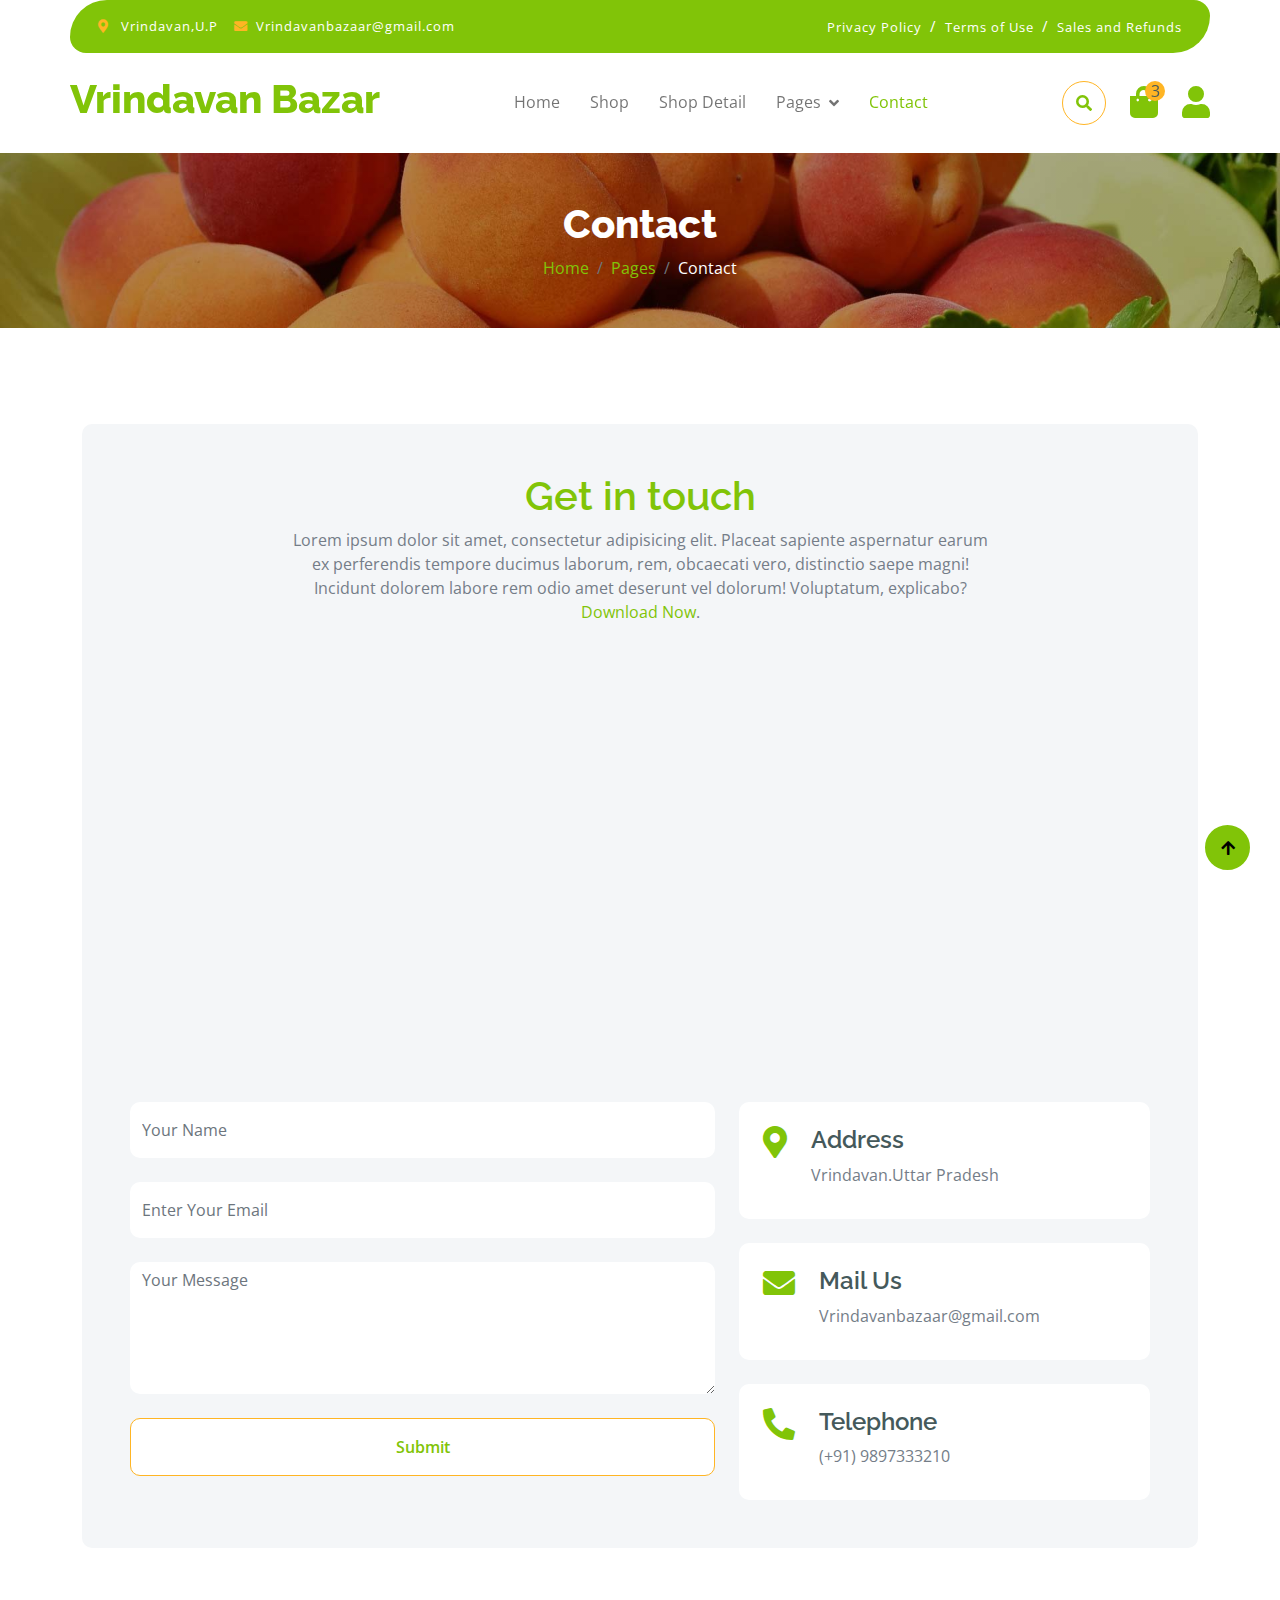
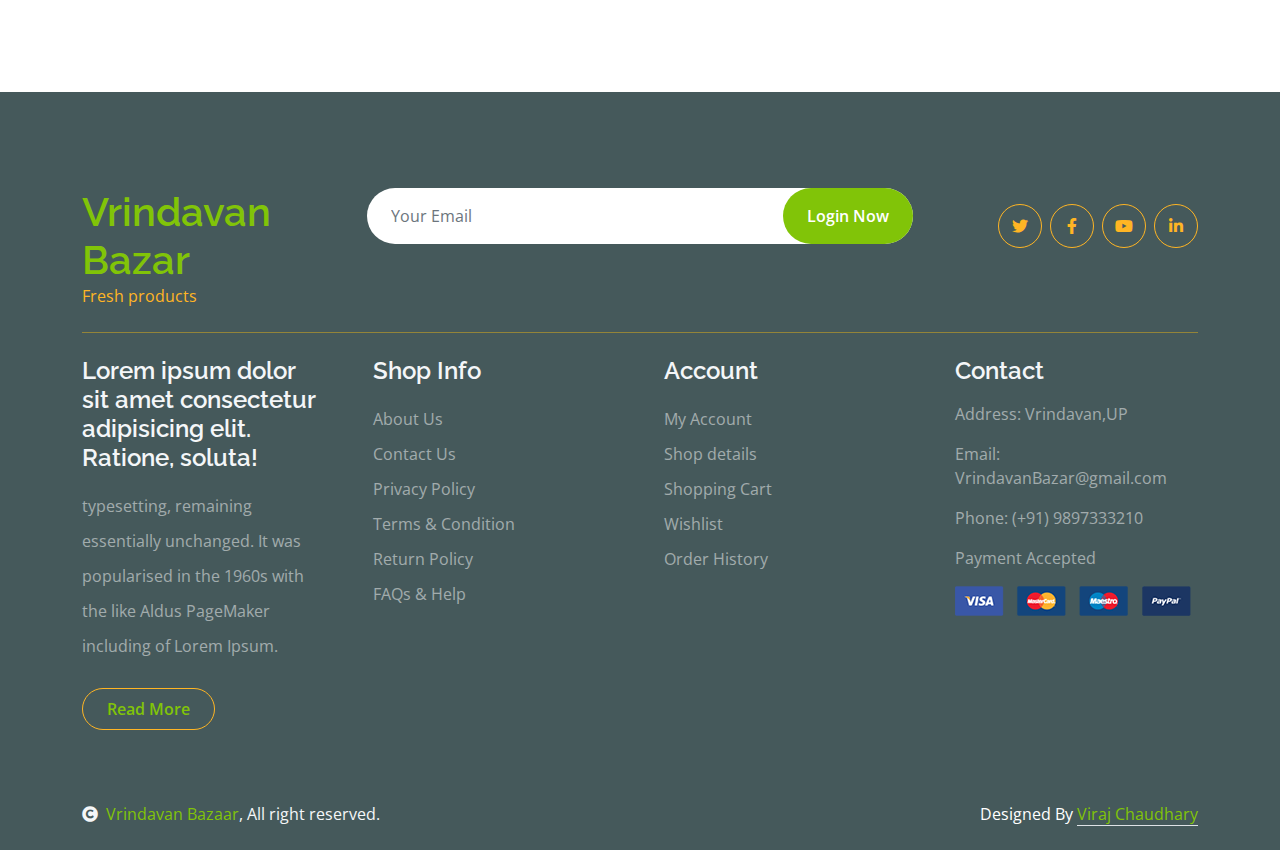
<file: contact.html>
<!DOCTYPE html>
<html lang="en">

    <head>
        <meta charset="utf-8">
        <title>Vrindavan Bazar</title>
        <meta content="width=device-width, initial-scale=1.0" name="viewport">
        <meta content="" name="keywords">
        <meta content="" name="description">

        <!-- Google Web Fonts -->
        <link rel="preconnect" href="https://fonts.googleapis.com">
        <link rel="preconnect" href="https://fonts.gstatic.com" crossorigin>
        <link href="https://fonts.googleapis.com/css2?family=Open+Sans:wght@400;600&family=Raleway:wght@600;800&display=swap" rel="stylesheet"> 

        <!-- Icon Font Stylesheet -->
        <link rel="stylesheet" href="https://use.fontawesome.com/releases/v5.15.4/css/all.css"/>
        <link href="https://cdn.jsdelivr.net/npm/bootstrap-icons@1.4.1/font/bootstrap-icons.css" rel="stylesheet">

        <!-- Libraries Stylesheet -->
        <link href="lib/lightbox/css/lightbox.min.css" rel="stylesheet">
        <link href="lib/owlcarousel/assets/owl.carousel.min.css" rel="stylesheet">


        <!-- Customized Bootstrap Stylesheet -->
        <link href="css/bootstrap.min.css" rel="stylesheet">

        <!-- Template Stylesheet -->
        <link href="css/style.css" rel="stylesheet">
    </head>

    <body>

        <!-- Spinner Start -->
        <div id="spinner" class="show w-100 vh-100 bg-white position-fixed translate-middle top-50 start-50  d-flex align-items-center justify-content-center">
            <div class="spinner-grow text-primary" role="status"></div>
        </div>
        <!-- Spinner End -->


        <!-- Navbar start -->
        <div class="container-fluid fixed-top">
            <div class="container topbar bg-primary d-none d-lg-block">
                <div class="d-flex justify-content-between">
                    <div class="top-info ps-2">
                        <small class="me-3"><i class="fas fa-map-marker-alt me-2 text-secondary"></i> <a href="#" class="text-white">Vrindavan,U.P</a></small>
                        <small class="me-3"><i class="fas fa-envelope me-2 text-secondary"></i><a href="#" class="text-white">Vrindavanbazaar@gmail.com</a></small>
                    </div>
                    <div class="top-link pe-2">
                        <a href="#" class="text-white"><small class="text-white mx-2">Privacy Policy</small>/</a>
                        <a href="#" class="text-white"><small class="text-white mx-2">Terms of Use</small>/</a>
                        <a href="#" class="text-white"><small class="text-white ms-2">Sales and Refunds</small></a>
                    </div>
                </div>
            </div>
            <div class="container px-0">
                <nav class="navbar navbar-light bg-white navbar-expand-xl">
                    <a href="index.html" class="navbar-brand"><h1 class="text-primary display-6">Vrindavan Bazar</h1></a>
                    <button class="navbar-toggler py-2 px-3" type="button" data-bs-toggle="collapse" data-bs-target="#navbarCollapse">
                        <span class="fa fa-bars text-primary"></span>
                    </button>
                    <div class="collapse navbar-collapse bg-white" id="navbarCollapse">
                        <div class="navbar-nav mx-auto">
                            <a href="index.html" class="nav-item nav-link">Home</a>
                            <a href="shop.html" class="nav-item nav-link">Shop</a>
                            <a href="shop-detail.html" class="nav-item nav-link">Shop Detail</a>
                            <div class="nav-item dropdown">
                                <a href="#" class="nav-link dropdown-toggle" data-bs-toggle="dropdown">Pages</a>
                                <div class="dropdown-menu m-0 bg-secondary rounded-0">
                                    <a href="cart.html" class="dropdown-item">Cart</a>
                                    <a href="chackout.html" class="dropdown-item">Chackout</a>
                                    <a href="testimonial.html" class="dropdown-item">Testimonial</a>
                                    <a href="404.html" class="dropdown-item">404 Page</a>
                                </div>
                            </div>
                            <a href="contact.html" class="nav-item nav-link active">Contact</a>
                        </div>
                        <div class="d-flex m-3 me-0">
                            <button class="btn-search btn border border-secondary btn-md-square rounded-circle bg-white me-4" data-bs-toggle="modal" data-bs-target="#searchModal"><i class="fas fa-search text-primary"></i></button>
                            <a href="#" class="position-relative me-4 my-auto">
                                <i class="fa fa-shopping-bag fa-2x"></i>
                                <span class="position-absolute bg-secondary rounded-circle d-flex align-items-center justify-content-center text-dark px-1" style="top: -5px; left: 15px; height: 20px; min-width: 20px;">3</span>
                            </a>
                            <a href="#" class="my-auto">
                                <i class="fas fa-user fa-2x"></i>
                            </a>
                        </div>
                    </div>
                </nav>
            </div>
        </div>
        <!-- Navbar End -->


        <!-- Modal Search Start -->
        <div class="modal fade" id="searchModal" tabindex="-1" aria-labelledby="exampleModalLabel" aria-hidden="true">
            <div class="modal-dialog modal-fullscreen">
                <div class="modal-content rounded-0">
                    <div class="modal-header">
                        <h5 class="modal-title" id="exampleModalLabel">Search by keyword</h5>
                        <button type="button" class="btn-close" data-bs-dismiss="modal" aria-label="Close"></button>
                    </div>
                    <div class="modal-body d-flex align-items-center">
                        <div class="input-group w-75 mx-auto d-flex">
                            <input type="search" class="form-control p-3" placeholder="keywords" aria-describedby="search-icon-1">
                            <span id="search-icon-1" class="input-group-text p-3"><i class="fa fa-search"></i></span>
                        </div>
                    </div>
                </div>
            </div>
        </div>
        <!-- Modal Search End -->


        <!-- Single Page Header start -->
        <div class="container-fluid page-header py-5">
            <h1 class="text-center text-white display-6">Contact</h1>
            <ol class="breadcrumb justify-content-center mb-0">
                <li class="breadcrumb-item"><a href="#">Home</a></li>
                <li class="breadcrumb-item"><a href="#">Pages</a></li>
                <li class="breadcrumb-item active text-white">Contact</li>
            </ol>
        </div>
        <!-- Single Page Header End -->


        <!-- Contact Start -->
        <div class="container-fluid contact py-5">
            <div class="container py-5">
                <div class="p-5 bg-light rounded">
                    <div class="row g-4">
                        <div class="col-12">
                            <div class="text-center mx-auto" style="max-width: 700px;">
                                <h1 class="text-primary">Get in touch</h1>
                                <p class="mb-4">Lorem ipsum dolor sit amet, consectetur adipisicing elit. Placeat sapiente aspernatur earum ex perferendis tempore ducimus laborum, rem, obcaecati vero, distinctio saepe magni! Incidunt dolorem labore rem odio amet deserunt vel dolorum! Voluptatum, explicabo?<a href="https://www.linkedin.com/in/virajchaudhary2002/">Download Now</a>.</p>
                            </div>
                        </div>
                        <div class="col-lg-12">
                            <div class="h-100 rounded">
                                <iframe class="rounded w-100" 
                                style="height: 400px;" src="https://www.google.com/maps/embed?pb=!1m18!1m12!1m3!1d56590.811689694216!2d77.6593709!3d27.564815350000003!2m3!1f0!2f0!3f0!3m2!1i1024!2i768!4f13.1!3m3!1m2!1s0x39736fcb5e9a2309%3A0x9868374c5faaf3ce!2sVrindavan%2C%20Uttar%20Pradesh!5e0!3m2!1sen!2sin!4v1726861247585!5m2!1sen!2sin" width="600" height="450" style="border:0;" allowfullscreen="" loading="lazy" referrerpolicy="no-referrer-when-downgrade"></iframe></iframe>
                            </div>
                        </div>
                        <div class="col-lg-7">
                            <form action="" class="">
                                <input type="text" class="w-100 form-control border-0 py-3 mb-4" placeholder="Your Name">
                                <input type="email" class="w-100 form-control border-0 py-3 mb-4" placeholder="Enter Your Email">
                                <textarea class="w-100 form-control border-0 mb-4" rows="5" cols="10" placeholder="Your Message"></textarea>
                                <button class="w-100 btn form-control border-secondary py-3 bg-white text-primary " type="submit">Submit</button>
                            </form>
                        </div>
                        <div class="col-lg-5">
                            <div class="d-flex p-4 rounded mb-4 bg-white">
                                <i class="fas fa-map-marker-alt fa-2x text-primary me-4"></i>
                                <div>
                                    <h4>Address</h4>
                                    <p class="mb-2">Vrindavan.Uttar Pradesh</p>
                                </div>
                            </div>
                            <div class="d-flex p-4 rounded mb-4 bg-white">
                                <i class="fas fa-envelope fa-2x text-primary me-4"></i>
                                <div>
                                    <h4>Mail Us</h4>
                                    <p class="mb-2">Vrindavanbazaar@gmail.com</p>
                                </div>
                            </div>
                            <div class="d-flex p-4 rounded bg-white">
                                <i class="fa fa-phone-alt fa-2x text-primary me-4"></i>
                                <div>
                                    <h4>Telephone</h4>
                                    <p class="mb-2">(+91) 9897333210</p>
                                </div>
                            </div>
                        </div>
                    </div>
                </div>
            </div>
        </div>
        <!-- Contact End -->


        <!-- Footer Start -->
        <div class="container-fluid bg-dark text-white-50 footer pt-5 mt-5">
            <div class="container py-5">
                <div class="pb-4 mb-4" style="border-bottom: 1px solid rgba(226, 175, 24, 0.5) ;">
                    <div class="row g-4">
                        <div class="col-lg-3">
                            <a href="#">
                                <h1 class="text-primary mb-0">Vrindavan Bazar</h1>
                                <p class="text-secondary mb-0">Fresh products</p>
                            </a>
                        </div>
                        <div class="col-lg-6">
                            <div class="position-relative mx-auto">
                                <input class="form-control border-0 w-100 py-3 px-4 rounded-pill" type="number" placeholder="Your Email">
                                <button type="submit" class="btn btn-primary border-0 border-secondary py-3 px-4 position-absolute rounded-pill text-white" style="top: 0; right: 0;">Login Now</button>
                            </div>
                        </div>
                        <div class="col-lg-3">
                            <div class="d-flex justify-content-end pt-3">
                                <a class="btn  btn-outline-secondary me-2 btn-md-square rounded-circle" href=""><i class="fab fa-twitter"></i></a>
                                <a class="btn btn-outline-secondary me-2 btn-md-square rounded-circle" href=""><i class="fab fa-facebook-f"></i></a>
                                <a class="btn btn-outline-secondary me-2 btn-md-square rounded-circle" href=""><i class="fab fa-youtube"></i></a>
                                <a class="btn btn-outline-secondary btn-md-square rounded-circle" href=""><i class="fab fa-linkedin-in"></i></a>
                            </div>
                        </div>
                    </div>
                </div>
                <div class="row g-5">
                    <div class="col-lg-3 col-md-6">
                        <div class="footer-item">
                            <h4 class="text-light mb-3">Lorem ipsum dolor sit amet consectetur adipisicing elit. Ratione, soluta!</h4>
                            <p class="mb-4">typesetting, remaining essentially unchanged. It was 
                                popularised in the 1960s with the like Aldus PageMaker including of Lorem Ipsum.</p>
                            <a href="" class="btn border-secondary py-2 px-4 rounded-pill text-primary">Read More</a>
                        </div>
                    </div>
                    <div class="col-lg-3 col-md-6">
                        <div class="d-flex flex-column text-start footer-item">
                            <h4 class="text-light mb-3">Shop Info</h4>
                            <a class="btn-link" href="">About Us</a>
                            <a class="btn-link" href="">Contact Us</a>
                            <a class="btn-link" href="">Privacy Policy</a>
                            <a class="btn-link" href="">Terms & Condition</a>
                            <a class="btn-link" href="">Return Policy</a>
                            <a class="btn-link" href="">FAQs & Help</a>
                        </div>
                    </div>
                    <div class="col-lg-3 col-md-6">
                        <div class="d-flex flex-column text-start footer-item">
                            <h4 class="text-light mb-3">Account</h4>
                            <a class="btn-link" href="">My Account</a>
                            <a class="btn-link" href="">Shop details</a>
                            <a class="btn-link" href="">Shopping Cart</a>
                            <a class="btn-link" href="">Wishlist</a>
                            <a class="btn-link" href="">Order History</a>
                            <!-- <a class="btn-link" href="">International Orders</a> -->
                        </div>
                    </div>
                    <div class="col-lg-3 col-md-6">
                        <div class="footer-item">
                            <h4 class="text-light mb-3">Contact</h4>
                            <p>Address: Vrindavan,UP</p>
                            <p>Email: VrindavanBazar@gmail.com</p>
                            <p>Phone: (+91) 9897333210</p>
                            <p>Payment Accepted</p>
                            <img src="img/payment.png" class="img-fluid" alt="">
                        </div>
                    </div>
                </div>
            </div>
        </div>
        <!-- Footer End -->

        <!-- Copyright Start -->
        <div class="container-fluid copyright bg-dark py-4">
            <div class="container">
                <div class="row">
                    <div class="col-md-6 text-center text-md-start mb-3 mb-md-0">
                        <span class="text-light"><a href="#"><i class="fas fa-copyright text-light me-2"></i>Vrindavan Bazaar</a>, All right reserved.</span>
                    </div>
                    <div class="col-md-6 my-auto text-center text-md-end text-white">
                        <!--/*** This template is free as long as you keep the below author’s credit link/attribution link/backlink. ***/-->
                        <!--/*** If you'd like to use the template without the below author’s credit link/attribution link/backlink, ***/-->
                        <!--/*** you can purchase the Credit Removal License from "https://htmlcodex.com/credit-removal". ***/-->
                        Designed By <a class="border-bottom" href="https://htmlcodex.com">Viraj Chaudhary</a> <a class="border-bottom" href=""></a>
                    </div>
                </div>
            </div>
        </div>
        <!-- Copyright End -->



        <!-- Back to Top -->
        <a href="#" class="btn btn-primary border-3 border-primary rounded-circle back-to-top"><i class="fa fa-arrow-up"></i></a>   

        
    <!-- JavaScript Libraries -->
    <script src="https://ajax.googleapis.com/ajax/libs/jquery/3.6.4/jquery.min.js"></script>
    <script src="https://cdn.jsdelivr.net/npm/bootstrap@5.0.0/dist/js/bootstrap.bundle.min.js"></script>
    <script src="lib/easing/easing.min.js"></script>
    <script src="lib/waypoints/waypoints.min.js"></script>
    <script src="lib/lightbox/js/lightbox.min.js"></script>
    <script src="lib/owlcarousel/owl.carousel.min.js"></script>

    <!-- Template Javascript -->
    <script src="js/main.js"></script>
    </body>

</html>
</file>
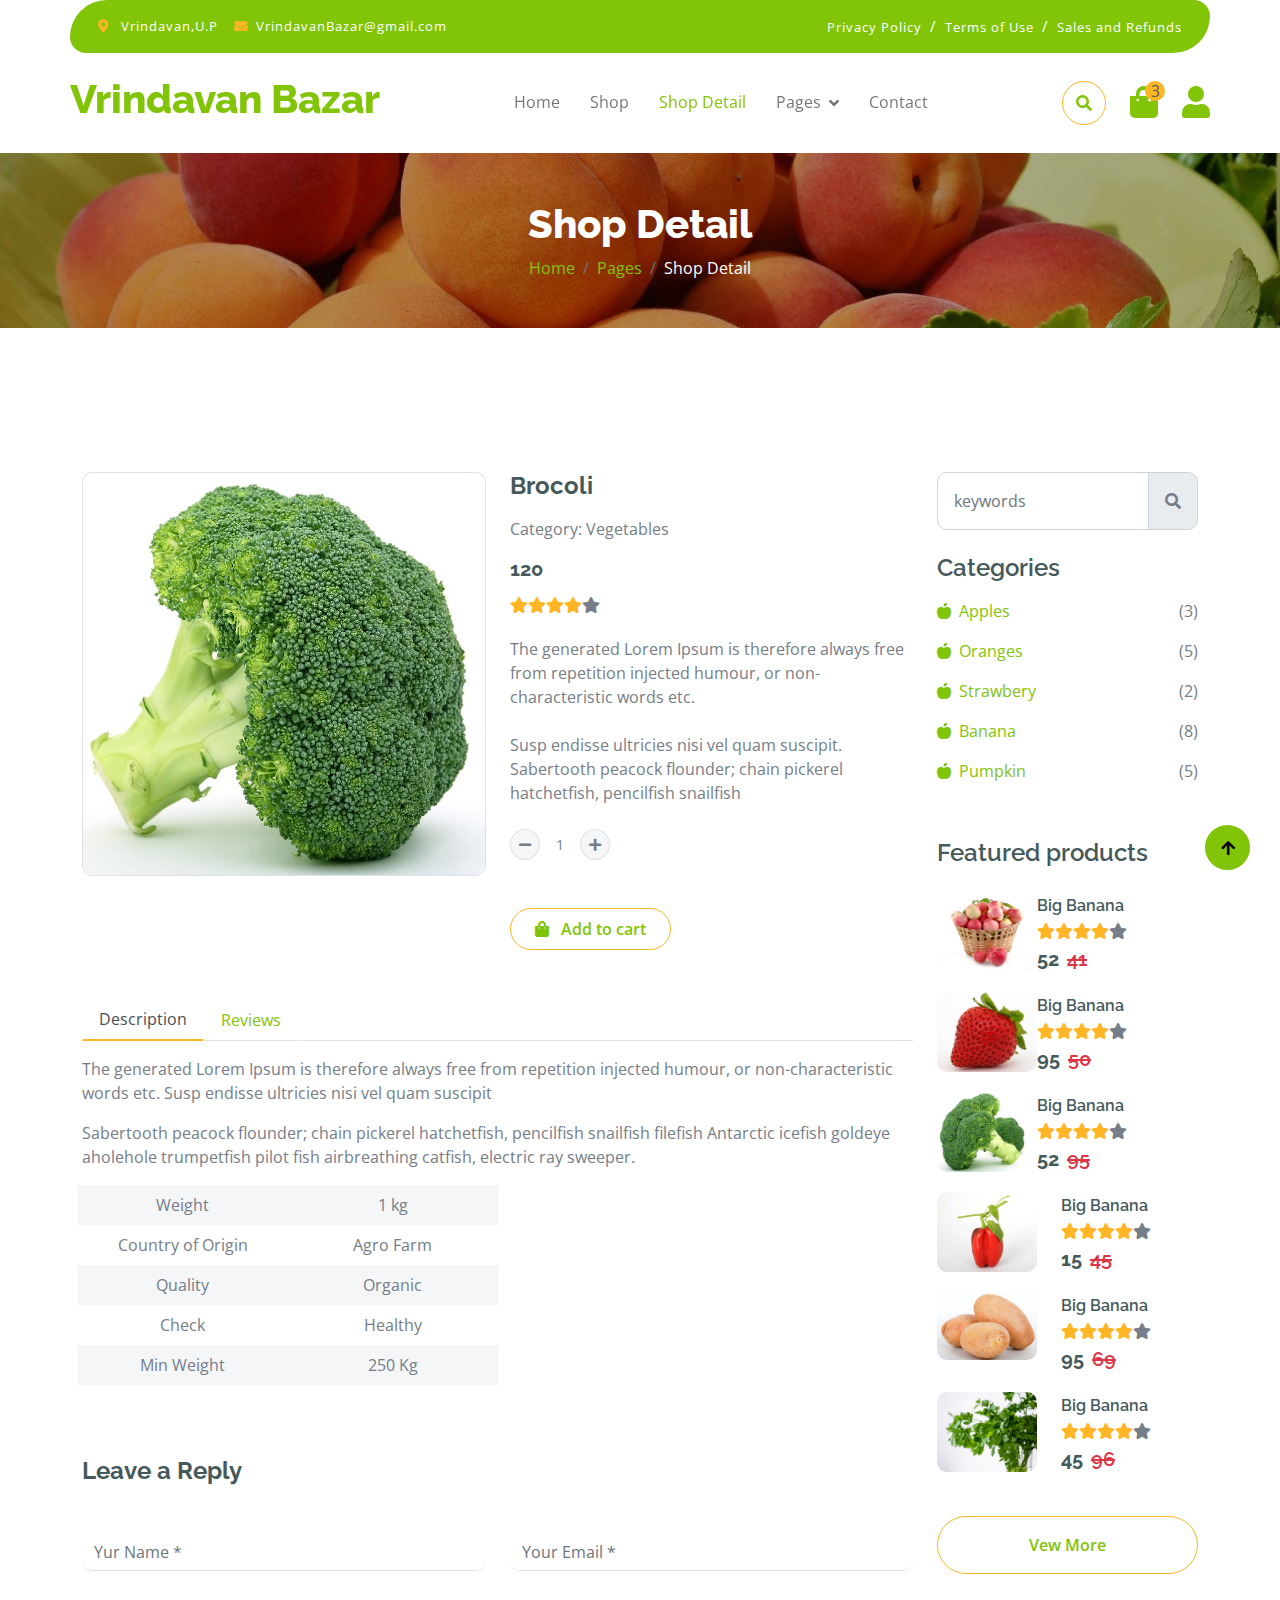
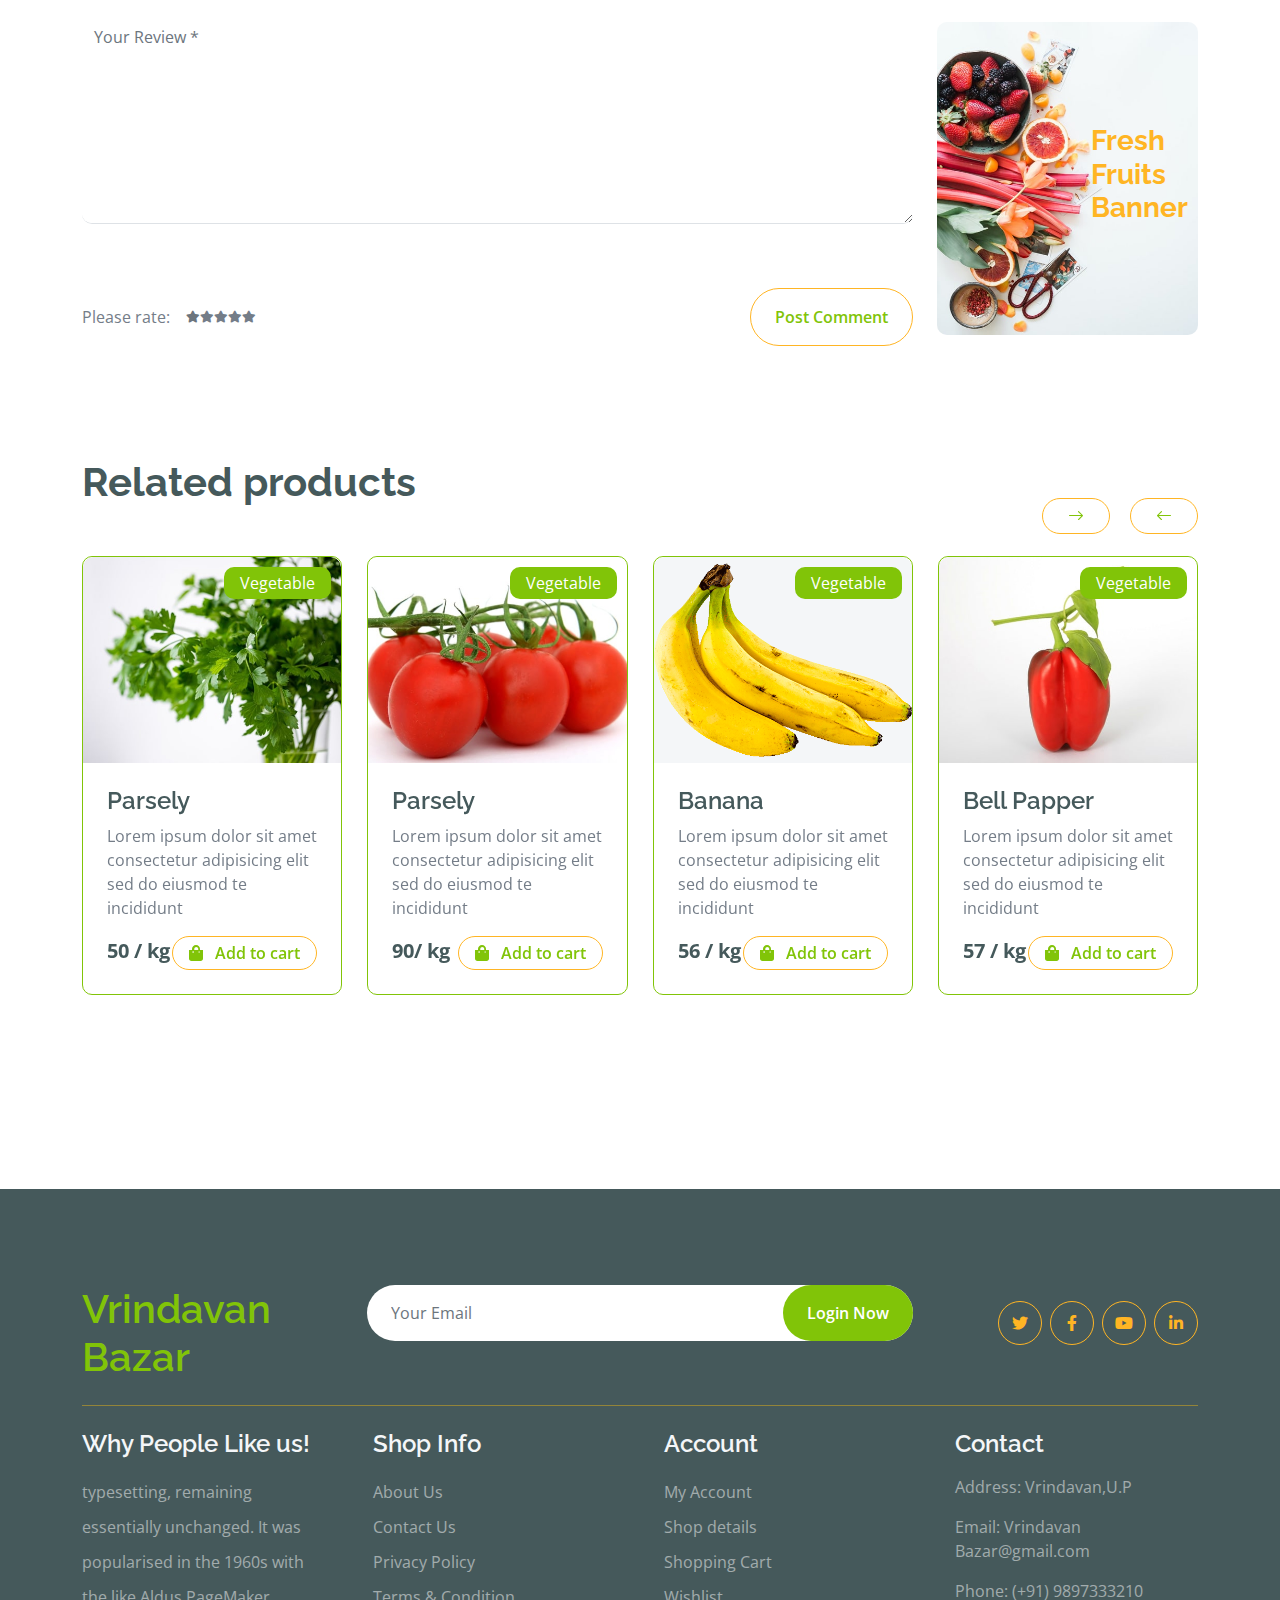
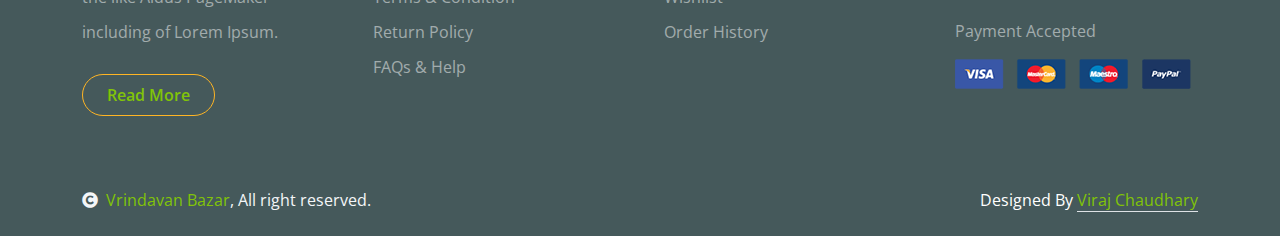
<file: shop-detail.html>
<!DOCTYPE html>
<html lang="en">

    <head>
        <meta charset="utf-8">
        <title>Vrindavan Bazar</title>
        <meta content="width=device-width, initial-scale=1.0" name="viewport">
        <meta content="" name="keywords">
        <meta content="" name="description">

        <!-- Google Web Fonts -->
        <link rel="preconnect" href="https://fonts.googleapis.com">
        <link rel="preconnect" href="https://fonts.gstatic.com" crossorigin>
        <link href="https://fonts.googleapis.com/css2?family=Open+Sans:wght@400;600&family=Raleway:wght@600;800&display=swap" rel="stylesheet"> 

        <!-- Icon Font Stylesheet -->
        <link rel="stylesheet" href="https://use.fontawesome.com/releases/v5.15.4/css/all.css"/>
        <link href="https://cdn.jsdelivr.net/npm/bootstrap-icons@1.4.1/font/bootstrap-icons.css" rel="stylesheet">

        <!-- Libraries Stylesheet -->
        <link href="lib/lightbox/css/lightbox.min.css" rel="stylesheet">
        <link href="lib/owlcarousel/assets/owl.carousel.min.css" rel="stylesheet">


        <!-- Customized Bootstrap Stylesheet -->
        <link href="css/bootstrap.min.css" rel="stylesheet">

        <!-- Template Stylesheet -->
        <link href="css/style.css" rel="stylesheet">
    </head>

    <body>

        <!-- Spinner Start -->
        <div id="spinner" class="show w-100 vh-100 bg-white position-fixed translate-middle top-50 start-50  d-flex align-items-center justify-content-center">
            <div class="spinner-grow text-primary" role="status"></div>
        </div>
        <!-- Spinner End -->


        <!-- Navbar start -->
        <div class="container-fluid fixed-top">
            <div class="container topbar bg-primary d-none d-lg-block">
                <div class="d-flex justify-content-between">
                    <div class="top-info ps-2">
                        <small class="me-3"><i class="fas fa-map-marker-alt me-2 text-secondary"></i> <a href="#" class="text-white">Vrindavan,U.P</a></small>
                        <small class="me-3"><i class="fas fa-envelope me-2 text-secondary"></i><a href="#" class="text-white">VrindavanBazar@gmail.com</a></small>
                    </div>
                    <div class="top-link pe-2">
                        <a href="#" class="text-white"><small class="text-white mx-2">Privacy Policy</small>/</a>
                        <a href="#" class="text-white"><small class="text-white mx-2">Terms of Use</small>/</a>
                        <a href="#" class="text-white"><small class="text-white ms-2">Sales and Refunds</small></a>
                    </div>
                </div>
            </div>
            <div class="container px-0">
                <nav class="navbar navbar-light bg-white navbar-expand-xl">
                    <a href="index.html" class="navbar-brand"><h1 class="text-primary display-6">Vrindavan Bazar</h1></a>
                    <button class="navbar-toggler py-2 px-3" type="button" data-bs-toggle="collapse" data-bs-target="#navbarCollapse">
                        <span class="fa fa-bars text-primary"></span>
                    </button>
                    <div class="collapse navbar-collapse bg-white" id="navbarCollapse">
                        <div class="navbar-nav mx-auto">
                            <a href="index.html" class="nav-item nav-link">Home</a>
                            <a href="shop.html" class="nav-item nav-link">Shop</a>
                            <a href="shop-detail.html" class="nav-item nav-link active">Shop Detail</a>
                            <div class="nav-item dropdown">
                                <a href="#" class="nav-link dropdown-toggle" data-bs-toggle="dropdown">Pages</a>
                                <div class="dropdown-menu m-0 bg-secondary rounded-0">
                                    <a href="cart.html" class="dropdown-item">Cart</a>
                                    <a href="chackout.html" class="dropdown-item">Chackout</a>
                                    <a href="testimonial.html" class="dropdown-item">Testimonial</a>
                                    <!-- <a href="404.html" class="dropdown-item">404 Page</a> -->
                                </div>
                            </div>
                            <a href="contact.html" class="nav-item nav-link">Contact</a>
                        </div>
                        <div class="d-flex m-3 me-0">
                            <button class="btn-search btn border border-secondary btn-md-square rounded-circle bg-white me-4" data-bs-toggle="modal" data-bs-target="#searchModal"><i class="fas fa-search text-primary"></i></button>
                            <a href="#" class="position-relative me-4 my-auto">
                                <i class="fa fa-shopping-bag fa-2x"></i>
                                <span class="position-absolute bg-secondary rounded-circle d-flex align-items-center justify-content-center text-dark px-1" style="top: -5px; left: 15px; height: 20px; min-width: 20px;">3</span>
                            </a>
                            <a href="#" class="my-auto">
                                <i class="fas fa-user fa-2x"></i>
                            </a>
                        </div>
                    </div>
                </nav>
            </div>
        </div>
        <!-- Navbar End -->


        <!-- Modal Search Start -->
        <div class="modal fade" id="searchModal" tabindex="-1" aria-labelledby="exampleModalLabel" aria-hidden="true">
            <div class="modal-dialog modal-fullscreen">
                <div class="modal-content rounded-0">
                    <div class="modal-header">
                        <h5 class="modal-title" id="exampleModalLabel">Search by keyword</h5>
                        <button type="button" class="btn-close" data-bs-dismiss="modal" aria-label="Close"></button>
                    </div>
                    <div class="modal-body d-flex align-items-center">
                        <div class="input-group w-75 mx-auto d-flex">
                            <input type="search" class="form-control p-3" placeholder="keywords" aria-describedby="search-icon-1">
                            <span id="search-icon-1" class="input-group-text p-3"><i class="fa fa-search"></i></span>
                        </div>
                    </div>
                </div>
            </div>
        </div>
        <!-- Modal Search End -->


        <!-- Single Page Header start -->
        <div class="container-fluid page-header py-5">
            <h1 class="text-center text-white display-6">Shop Detail</h1>
            <ol class="breadcrumb justify-content-center mb-0">
                <li class="breadcrumb-item"><a href="#">Home</a></li>
                <li class="breadcrumb-item"><a href="#">Pages</a></li>
                <li class="breadcrumb-item active text-white">Shop Detail</li>
            </ol>
        </div>
        <!-- Single Page Header End -->


        <!-- Single Product Start -->
        <div class="container-fluid py-5 mt-5">
            <div class="container py-5">
                <div class="row g-4 mb-5">
                    <div class="col-lg-8 col-xl-9">
                        <div class="row g-4">
                            <div class="col-lg-6">
                                <div class="border rounded">
                                    <a href="#">
                                        <img src="img/single-item.jpg" class="img-fluid rounded" alt="Image">
                                    </a>
                                </div>
                            </div>
                            <div class="col-lg-6">
                                <h4 class="fw-bold mb-3">Brocoli</h4>
                                <p class="mb-3">Category: Vegetables</p>
                                <h5 class="fw-bold mb-3">120</h5>
                                <div class="d-flex mb-4">
                                    <i class="fa fa-star text-secondary"></i>
                                    <i class="fa fa-star text-secondary"></i>
                                    <i class="fa fa-star text-secondary"></i>
                                    <i class="fa fa-star text-secondary"></i>
                                    <i class="fa fa-star"></i>
                                </div>
                                <p class="mb-4">The generated Lorem Ipsum is therefore always free from repetition injected humour, or non-characteristic words etc.</p>
                                <p class="mb-4">Susp endisse ultricies nisi vel quam suscipit. Sabertooth peacock flounder; chain pickerel hatchetfish, pencilfish snailfish</p>
                                <div class="input-group quantity mb-5" style="width: 100px;">
                                    <div class="input-group-btn">
                                        <button class="btn btn-sm btn-minus rounded-circle bg-light border" >
                                            <i class="fa fa-minus"></i>
                                        </button>
                                    </div>
                                    <input type="text" class="form-control form-control-sm text-center border-0" value="1">
                                    <div class="input-group-btn">
                                        <button class="btn btn-sm btn-plus rounded-circle bg-light border">
                                            <i class="fa fa-plus"></i>
                                        </button>
                                    </div>
                                </div>
                                <a href="#" class="btn border border-secondary rounded-pill px-4 py-2 mb-4 text-primary"><i class="fa fa-shopping-bag me-2 text-primary"></i> Add to cart</a>
                            </div>
                            <div class="col-lg-12">
                                <nav>
                                    <div class="nav nav-tabs mb-3">
                                        <button class="nav-link active border-white border-bottom-0" type="button" role="tab"
                                            id="nav-about-tab" data-bs-toggle="tab" data-bs-target="#nav-about"
                                            aria-controls="nav-about" aria-selected="true">Description</button>
                                        <button class="nav-link border-white border-bottom-0" type="button" role="tab"
                                            id="nav-mission-tab" data-bs-toggle="tab" data-bs-target="#nav-mission"
                                            aria-controls="nav-mission" aria-selected="false">Reviews</button>
                                    </div>
                                </nav>
                                <div class="tab-content mb-5">
                                    <div class="tab-pane active" id="nav-about" role="tabpanel" aria-labelledby="nav-about-tab">
                                        <p>The generated Lorem Ipsum is therefore always free from repetition injected humour, or non-characteristic words etc. 
                                            Susp endisse ultricies nisi vel quam suscipit </p>
                                        <p>Sabertooth peacock flounder; chain pickerel hatchetfish, pencilfish snailfish filefish Antarctic 
                                            icefish goldeye aholehole trumpetfish pilot fish airbreathing catfish, electric ray sweeper.</p>
                                        <div class="px-2">
                                            <div class="row g-4">
                                                <div class="col-6">
                                                    <div class="row bg-light align-items-center text-center justify-content-center py-2">
                                                        <div class="col-6">
                                                            <p class="mb-0">Weight</p>
                                                        </div>
                                                        <div class="col-6">
                                                            <p class="mb-0">1 kg</p>
                                                        </div>
                                                    </div>
                                                    <div class="row text-center align-items-center justify-content-center py-2">
                                                        <div class="col-6">
                                                            <p class="mb-0">Country of Origin</p>
                                                        </div>
                                                        <div class="col-6">
                                                            <p class="mb-0">Agro Farm</p>
                                                        </div>
                                                    </div>
                                                    <div class="row bg-light text-center align-items-center justify-content-center py-2">
                                                        <div class="col-6">
                                                            <p class="mb-0">Quality</p>
                                                        </div>
                                                        <div class="col-6">
                                                            <p class="mb-0">Organic</p>
                                                        </div>
                                                    </div>
                                                    <div class="row text-center align-items-center justify-content-center py-2">
                                                        <div class="col-6">
                                                            <p class="mb-0">Сheck</p>
                                                        </div>
                                                        <div class="col-6">
                                                            <p class="mb-0">Healthy</p>
                                                        </div>
                                                    </div>
                                                    <div class="row bg-light text-center align-items-center justify-content-center py-2">
                                                        <div class="col-6">
                                                            <p class="mb-0">Min Weight</p>
                                                        </div>
                                                        <div class="col-6">
                                                            <p class="mb-0">250 Kg</p>
                                                        </div>
                                                    </div>
                                                </div>
                                            </div>
                                        </div>
                                    </div>
                                    <div class="tab-pane" id="nav-mission" role="tabpanel" aria-labelledby="nav-mission-tab">
                                        <div class="d-flex">
                                            <img src="img/avatar.jpg" class="img-fluid rounded-circle p-3" style="width: 100px; height: 100px;" alt="">
                                            <div class="">
                                                <p class="mb-2" style="font-size: 14px;">April 12, 2024</p>
                                                <div class="d-flex justify-content-between">
                                                    <h5>Jason Smith</h5>
                                                    <div class="d-flex mb-3">
                                                        <i class="fa fa-star text-secondary"></i>
                                                        <i class="fa fa-star text-secondary"></i>
                                                        <i class="fa fa-star text-secondary"></i>
                                                        <i class="fa fa-star text-secondary"></i>
                                                        <i class="fa fa-star"></i>
                                                    </div>
                                                </div>
                                                <p>The generated Lorem Ipsum is therefore always free from repetition injected humour, or non-characteristic 
                                                    words etc. Susp endisse ultricies nisi vel quam suscipit </p>
                                            </div>
                                        </div>
                                        <div class="d-flex">
                                            <img src="img/avatar.jpg" class="img-fluid rounded-circle p-3" style="width: 100px; height: 100px;" alt="">
                                            <div class="">
                                                <p class="mb-2" style="font-size: 14px;">April 12, 2024</p>
                                                <div class="d-flex justify-content-between">
                                                    <h5>Sam Peters</h5>
                                                    <div class="d-flex mb-3">
                                                        <i class="fa fa-star text-secondary"></i>
                                                        <i class="fa fa-star text-secondary"></i>
                                                        <i class="fa fa-star text-secondary"></i>
                                                        <i class="fa fa-star"></i>
                                                        <i class="fa fa-star"></i>
                                                    </div>
                                                </div>
                                                <p class="text-dark">The generated Lorem Ipsum is therefore always free from repetition injected humour, or non-characteristic 
                                                    words etc. Susp endisse ultricies nisi vel quam suscipit </p>
                                            </div>
                                        </div>
                                    </div>
                                    <div class="tab-pane" id="nav-vision" role="tabpanel">
                                        <p class="text-dark">Tempor erat elitr rebum at clita. Diam dolor diam ipsum et tempor sit. Aliqu diam
                                            amet diam et eos labore. 3</p>
                                        <p class="mb-0">Diam dolor diam ipsum et tempor sit. Aliqu diam amet diam et eos labore.
                                            Clita erat ipsum et lorem et sit</p>
                                    </div>
                                </div>
                            </div>
                            <form action="#">
                                <h4 class="mb-5 fw-bold">Leave a Reply</h4>
                                <div class="row g-4">
                                    <div class="col-lg-6">
                                        <div class="border-bottom rounded">
                                            <input type="text" class="form-control border-0 me-4" placeholder="Yur Name *">
                                        </div>
                                    </div>
                                    <div class="col-lg-6">
                                        <div class="border-bottom rounded">
                                            <input type="email" class="form-control border-0" placeholder="Your Email *">
                                        </div>
                                    </div>
                                    <div class="col-lg-12">
                                        <div class="border-bottom rounded my-4">
                                            <textarea name="" id="" class="form-control border-0" cols="30" rows="8" placeholder="Your Review *" spellcheck="false"></textarea>
                                        </div>
                                    </div>
                                    <div class="col-lg-12">
                                        <div class="d-flex justify-content-between py-3 mb-5">
                                            <div class="d-flex align-items-center">
                                                <p class="mb-0 me-3">Please rate:</p>
                                                <div class="d-flex align-items-center" style="font-size: 12px;">
                                                    <i class="fa fa-star text-muted"></i>
                                                    <i class="fa fa-star"></i>
                                                    <i class="fa fa-star"></i>
                                                    <i class="fa fa-star"></i>
                                                    <i class="fa fa-star"></i>
                                                </div>
                                            </div>
                                            <a href="#" class="btn border border-secondary text-primary rounded-pill px-4 py-3"> Post Comment</a>
                                        </div>
                                    </div>
                                </div>
                            </form>
                        </div>
                    </div>
                    <div class="col-lg-4 col-xl-3">
                        <div class="row g-4 fruite">
                            <div class="col-lg-12">
                                <div class="input-group w-100 mx-auto d-flex mb-4">
                                    <input type="search" class="form-control p-3" placeholder="keywords" aria-describedby="search-icon-1">
                                    <span id="search-icon-1" class="input-group-text p-3"><i class="fa fa-search"></i></span>
                                </div>
                                <div class="mb-4">
                                    <h4>Categories</h4>
                                    <ul class="list-unstyled fruite-categorie">
                                        <li>
                                            <div class="d-flex justify-content-between fruite-name">
                                                <a href="#"><i class="fas fa-apple-alt me-2"></i>Apples</a>
                                                <span>(3)</span>
                                            </div>
                                        </li>
                                        <li>
                                            <div class="d-flex justify-content-between fruite-name">
                                                <a href="#"><i class="fas fa-apple-alt me-2"></i>Oranges</a>
                                                <span>(5)</span>
                                            </div>
                                        </li>
                                        <li>
                                            <div class="d-flex justify-content-between fruite-name">
                                                <a href="#"><i class="fas fa-apple-alt me-2"></i>Strawbery</a>
                                                <span>(2)</span>
                                            </div>
                                        </li>
                                        <li>
                                            <div class="d-flex justify-content-between fruite-name">
                                                <a href="#"><i class="fas fa-apple-alt me-2"></i>Banana</a>
                                                <span>(8)</span>
                                            </div>
                                        </li>
                                        <li>
                                            <div class="d-flex justify-content-between fruite-name">
                                                <a href="#"><i class="fas fa-apple-alt me-2"></i>Pumpkin</a>
                                                <span>(5)</span>
                                            </div>
                                        </li>
                                    </ul>
                                </div>
                            </div>
                            <div class="col-lg-12">
                                <h4 class="mb-4">Featured products</h4>
                                <div class="d-flex align-items-center justify-content-start">
                                    <div class="rounded" style="width: 100px; height: 100px;">
                                        <img src="img/featur-1.jpg" class="img-fluid rounded" alt="Image">
                                    </div>
                                    <div>
                                        <h6 class="mb-2">Big Banana</h6>
                                        <div class="d-flex mb-2">
                                            <i class="fa fa-star text-secondary"></i>
                                            <i class="fa fa-star text-secondary"></i>
                                            <i class="fa fa-star text-secondary"></i>
                                            <i class="fa fa-star text-secondary"></i>
                                            <i class="fa fa-star"></i>
                                        </div>
                                        <div class="d-flex mb-2">
                                            <h5 class="fw-bold me-2">52</h5>
                                            <h5 class="text-danger text-decoration-line-through">41</h5>
                                        </div>
                                    </div>
                                </div>
                                <div class="d-flex align-items-center justify-content-start">
                                    <div class="rounded" style="width: 100px; height: 100px;">
                                        <img src="img/featur-2.jpg" class="img-fluid rounded" alt="">
                                    </div>
                                    <div>
                                        <h6 class="mb-2">Big Banana</h6>
                                        <div class="d-flex mb-2">
                                            <i class="fa fa-star text-secondary"></i>
                                            <i class="fa fa-star text-secondary"></i>
                                            <i class="fa fa-star text-secondary"></i>
                                            <i class="fa fa-star text-secondary"></i>
                                            <i class="fa fa-star"></i>
                                        </div>
                                        <div class="d-flex mb-2">
                                            <h5 class="fw-bold me-2">95</h5>
                                            <h5 class="text-danger text-decoration-line-through">50</h5>
                                        </div>
                                    </div>
                                </div>
                                <div class="d-flex align-items-center justify-content-start">
                                    <div class="rounded" style="width: 100px; height: 100px;">
                                        <img src="img/featur-3.jpg" class="img-fluid rounded" alt="">
                                    </div>
                                    <div>
                                        <h6 class="mb-2">Big Banana</h6>
                                        <div class="d-flex mb-2">
                                            <i class="fa fa-star text-secondary"></i>
                                            <i class="fa fa-star text-secondary"></i>
                                            <i class="fa fa-star text-secondary"></i>
                                            <i class="fa fa-star text-secondary"></i>
                                            <i class="fa fa-star"></i>
                                        </div>
                                        <div class="d-flex mb-2">
                                            <h5 class="fw-bold me-2">52</h5>
                                            <h5 class="text-danger text-decoration-line-through">95</h5>
                                        </div>
                                    </div>
                                </div>
                                <div class="d-flex align-items-center justify-content-start">
                                    <div class="rounded me-4" style="width: 100px; height: 100px;">
                                        <img src="img/vegetable-item-4.jpg" class="img-fluid rounded" alt="">
                                    </div>
                                    <div>
                                        <h6 class="mb-2">Big Banana</h6>
                                        <div class="d-flex mb-2">
                                            <i class="fa fa-star text-secondary"></i>
                                            <i class="fa fa-star text-secondary"></i>
                                            <i class="fa fa-star text-secondary"></i>
                                            <i class="fa fa-star text-secondary"></i>
                                            <i class="fa fa-star"></i>
                                        </div>
                                        <div class="d-flex mb-2">
                                            <h5 class="fw-bold me-2">15</h5>
                                            <h5 class="text-danger text-decoration-line-through">45</h5>
                                        </div>
                                    </div>
                                </div>
                                <div class="d-flex align-items-center justify-content-start">
                                    <div class="rounded me-4" style="width: 100px; height: 100px;">
                                        <img src="img/vegetable-item-5.jpg" class="img-fluid rounded" alt="">
                                    </div>
                                    <div>
                                        <h6 class="mb-2">Big Banana</h6>
                                        <div class="d-flex mb-2">
                                            <i class="fa fa-star text-secondary"></i>
                                            <i class="fa fa-star text-secondary"></i>
                                            <i class="fa fa-star text-secondary"></i>
                                            <i class="fa fa-star text-secondary"></i>
                                            <i class="fa fa-star"></i>
                                        </div>
                                        <div class="d-flex mb-2">
                                            <h5 class="fw-bold me-2">95</h5>
                                            <h5 class="text-danger text-decoration-line-through">69</h5>
                                        </div>
                                    </div>
                                </div>
                                <div class="d-flex align-items-center justify-content-start">
                                    <div class="rounded me-4" style="width: 100px; height: 100px;">
                                        <img src="img/vegetable-item-6.jpg" class="img-fluid rounded" alt="">
                                    </div>
                                    <div>
                                        <h6 class="mb-2">Big Banana</h6>
                                        <div class="d-flex mb-2">
                                            <i class="fa fa-star text-secondary"></i>
                                            <i class="fa fa-star text-secondary"></i>
                                            <i class="fa fa-star text-secondary"></i>
                                            <i class="fa fa-star text-secondary"></i>
                                            <i class="fa fa-star"></i>
                                        </div>
                                        <div class="d-flex mb-2">
                                            <h5 class="fw-bold me-2">45</h5>
                                            <h5 class="text-danger text-decoration-line-through">96</h5>
                                        </div>
                                    </div>
                                </div>
                                <div class="d-flex justify-content-center my-4">
                                    <a href="#" class="btn border border-secondary px-4 py-3 rounded-pill text-primary w-100">Vew More</a>
                                </div>
                            </div>
                            <div class="col-lg-12">
                                <div class="position-relative">
                                    <img src="img/banner-fruits.jpg" class="img-fluid w-100 rounded" alt="">
                                    <div class="position-absolute" style="top: 50%; right: 10px; transform: translateY(-50%);">
                                        <h3 class="text-secondary fw-bold">Fresh <br> Fruits <br> Banner</h3>
                                    </div>
                                </div>
                            </div>
                        </div>
                    </div>
                </div>
                <h1 class="fw-bold mb-0">Related products</h1>
                <div class="vesitable">
                    <div class="owl-carousel vegetable-carousel justify-content-center">
                        <div class="border border-primary rounded position-relative vesitable-item">
                            <div class="vesitable-img">
                                <img src="img/vegetable-item-6.jpg" class="img-fluid w-100 rounded-top" alt="">
                            </div>
                            <div class="text-white bg-primary px-3 py-1 rounded position-absolute" style="top: 10px; right: 10px;">Vegetable</div>
                            <div class="p-4 pb-0 rounded-bottom">
                                <h4>Parsely</h4>
                                <p>Lorem ipsum dolor sit amet consectetur adipisicing elit sed do eiusmod te incididunt</p>
                                <div class="d-flex justify-content-between flex-lg-wrap">
                                    <p class="text-dark fs-5 fw-bold">50 / kg</p>
                                    <a href="#" class="btn border border-secondary rounded-pill px-3 py-1 mb-4 text-primary"><i class="fa fa-shopping-bag me-2 text-primary"></i> Add to cart</a>
                                </div>
                            </div>
                        </div>
                        <div class="border border-primary rounded position-relative vesitable-item">
                            <div class="vesitable-img">
                                <img src="img/vegetable-item-1.jpg" class="img-fluid w-100 rounded-top" alt="">
                            </div>
                            <div class="text-white bg-primary px-3 py-1 rounded position-absolute" style="top: 10px; right: 10px;">Vegetable</div>
                            <div class="p-4 pb-0 rounded-bottom">
                                <h4>Parsely</h4>
                                <p>Lorem ipsum dolor sit amet consectetur adipisicing elit sed do eiusmod te incididunt</p>
                                <div class="d-flex justify-content-between flex-lg-wrap">
                                    <p class="text-dark fs-5 fw-bold">90/ kg</p>
                                    <a href="#" class="btn border border-secondary rounded-pill px-3 py-1 mb-4 text-primary"><i class="fa fa-shopping-bag me-2 text-primary"></i> Add to cart</a>
                                </div>
                            </div>
                        </div>
                        <div class="border border-primary rounded position-relative vesitable-item">
                            <div class="vesitable-img">
                                <img src="img/vegetable-item-3.png" class="img-fluid w-100 rounded-top bg-light" alt="">
                            </div>
                            <div class="text-white bg-primary px-3 py-1 rounded position-absolute" style="top: 10px; right: 10px;">Vegetable</div>
                            <div class="p-4 pb-0 rounded-bottom">
                                <h4>Banana</h4>
                                <p>Lorem ipsum dolor sit amet consectetur adipisicing elit sed do eiusmod te incididunt</p>
                                <div class="d-flex justify-content-between flex-lg-wrap">
                                    <p class="text-dark fs-5 fw-bold">56 / kg</p>
                                    <a href="#" class="btn border border-secondary rounded-pill px-3 py-1 mb-4 text-primary"><i class="fa fa-shopping-bag me-2 text-primary"></i> Add to cart</a>
                                </div>
                            </div>
                        </div>
                        <div class="border border-primary rounded position-relative vesitable-item">
                            <div class="vesitable-img">
                                <img src="img/vegetable-item-4.jpg" class="img-fluid w-100 rounded-top" alt="">
                            </div>
                            <div class="text-white bg-primary px-3 py-1 rounded position-absolute" style="top: 10px; right: 10px;">Vegetable</div>
                            <div class="p-4 pb-0 rounded-bottom">
                                <h4>Bell Papper</h4>
                                <p>Lorem ipsum dolor sit amet consectetur adipisicing elit sed do eiusmod te incididunt</p>
                                <div class="d-flex justify-content-between flex-lg-wrap">
                                    <p class="text-dark fs-5 fw-bold">57 / kg</p>
                                    <a href="#" class="btn border border-secondary rounded-pill px-3 py-1 mb-4 text-primary"><i class="fa fa-shopping-bag me-2 text-primary"></i> Add to cart</a>
                                </div>
                            </div>
                        </div>
                        <div class="border border-primary rounded position-relative vesitable-item">
                            <div class="vesitable-img">
                                <img src="img/vegetable-item-5.jpg" class="img-fluid w-100 rounded-top" alt="">
                            </div>
                            <div class="text-white bg-primary px-3 py-1 rounded position-absolute" style="top: 10px; right: 10px;">Vegetable</div>
                            <div class="p-4 pb-0 rounded-bottom">
                                <h4>Potatoes</h4>
                                <p>Lorem ipsum dolor sit amet consectetur adipisicing elit sed do eiusmod te incididunt</p>
                                <div class="d-flex justify-content-between flex-lg-wrap">
                                    <p class="text-dark fs-5 fw-bold">95 / kg</p>
                                    <a href="#" class="btn border border-secondary rounded-pill px-3 py-1 mb-4 text-primary"><i class="fa fa-shopping-bag me-2 text-primary"></i> Add to cart</a>
                                </div>
                            </div>
                        </div>
                        <div class="border border-primary rounded position-relative vesitable-item">
                            <div class="vesitable-img">
                                <img src="img/vegetable-item-6.jpg" class="img-fluid w-100 rounded-top" alt="">
                            </div>
                            <div class="text-white bg-primary px-3 py-1 rounded position-absolute" style="top: 10px; right: 10px;">Vegetable</div>
                            <div class="p-4 pb-0 rounded-bottom">
                                <h4>Parsely</h4>
                                <p>Lorem ipsum dolor sit amet consectetur adipisicing elit sed do eiusmod te incididunt</p>
                                <div class="d-flex justify-content-between flex-lg-wrap">
                                    <p class="text-dark fs-5 fw-bold">25 / kg</p>
                                    <a href="#" class="btn border border-secondary rounded-pill px-3 py-1 mb-4 text-primary"><i class="fa fa-shopping-bag me-2 text-primary"></i> Add to cart</a>
                                </div>
                            </div>
                        </div>
                        <div class="border border-primary rounded position-relative vesitable-item">
                            <div class="vesitable-img">
                                <img src="img/vegetable-item-5.jpg" class="img-fluid w-100 rounded-top" alt="">
                            </div>
                            <div class="text-white bg-primary px-3 py-1 rounded position-absolute" style="top: 10px; right: 10px;">Vegetable</div>
                            <div class="p-4 pb-0 rounded-bottom">
                                <h4>Potatoes</h4>
                                <p>Lorem ipsum dolor sit amet consectetur adipisicing elit sed do eiusmod te incididunt</p>
                                <div class="d-flex justify-content-between flex-lg-wrap">
                                    <p class="text-dark fs-5 fw-bold">65 / kg</p>
                                    <a href="#" class="btn border border-secondary rounded-pill px-3 py-1 mb-4 text-primary"><i class="fa fa-shopping-bag me-2 text-primary"></i> Add to cart</a>
                                </div>
                            </div>
                        </div>
                        <div class="border border-primary rounded position-relative vesitable-item">
                            <div class="vesitable-img">
                                <img src="img/vegetable-item-6.jpg" class="img-fluid w-100 rounded-top" alt="">
                            </div>
                            <div class="text-white bg-primary px-3 py-1 rounded position-absolute" style="top: 10px; right: 10px;">Vegetable</div>
                            <div class="p-4 pb-0 rounded-bottom">
                                <h4>Parsely</h4>
                                <p>Lorem ipsum dolor sit amet consectetur adipisicing elit sed do eiusmod te incididunt</p>
                                <div class="d-flex justify-content-between flex-lg-wrap">
                                    <p class="text-dark fs-5 fw-bold">45 / kg</p>
                                    <a href="#" class="btn border border-secondary rounded-pill px-3 py-1 mb-4 text-primary"><i class="fa fa-shopping-bag me-2 text-primary"></i> Add to cart</a>
                                </div>
                            </div>
                        </div>
                    </div>
                </div>
            </div>
        </div>
        <!-- Single Product End -->
    

        <!-- Footer Start -->
        <div class="container-fluid bg-dark text-white-50 footer pt-5 mt-5">
            <div class="container py-5">
                <div class="pb-4 mb-4" style="border-bottom: 1px solid rgba(226, 175, 24, 0.5) ;">
                    <div class="row g-4">
                        <div class="col-lg-3">
                            <a href="#">
                                <h1 class="text-primary mb-0">Vrindavan Bazar</h1>
                                <p class="text-secondary mb-0"></p>
                            </a>
                        </div>
                        <div class="col-lg-6">
                            <div class="position-relative mx-auto">
                                <input class="form-control border-0 w-100 py-3 px-4 rounded-pill" type="number" placeholder="Your Email">
                                <button type="submit" class="btn btn-primary border-0 border-secondary py-3 px-4 position-absolute rounded-pill text-white" style="top: 0; right: 0;">Login Now</button>
                            </div>
                        </div>
                        <div class="col-lg-3">
                            <div class="d-flex justify-content-end pt-3">
                                <a class="btn  btn-outline-secondary me-2 btn-md-square rounded-circle" href=""><i class="fab fa-twitter"></i></a>
                                <a class="btn btn-outline-secondary me-2 btn-md-square rounded-circle" href=""><i class="fab fa-facebook-f"></i></a>
                                <a class="btn btn-outline-secondary me-2 btn-md-square rounded-circle" href=""><i class="fab fa-youtube"></i></a>
                                <a class="btn btn-outline-secondary btn-md-square rounded-circle" href=""><i class="fab fa-linkedin-in"></i></a>
                            </div>
                        </div>
                    </div>
                </div>
                <div class="row g-5">
                    <div class="col-lg-3 col-md-6">
                        <div class="footer-item">
                            <h4 class="text-light mb-3">Why People Like us!</h4>
                            <p class="mb-4">typesetting, remaining essentially unchanged. It was 
                                popularised in the 1960s with the like Aldus PageMaker including of Lorem Ipsum.</p>
                            <a href="" class="btn border-secondary py-2 px-4 rounded-pill text-primary">Read More</a>
                        </div>
                    </div>
                    <div class="col-lg-3 col-md-6">
                        <div class="d-flex flex-column text-start footer-item">
                            <h4 class="text-light mb-3">Shop Info</h4>
                            <a class="btn-link" href="">About Us</a>
                            <a class="btn-link" href="">Contact Us</a>
                            <a class="btn-link" href="">Privacy Policy</a>
                            <a class="btn-link" href="">Terms & Condition</a>
                            <a class="btn-link" href="">Return Policy</a>
                            <a class="btn-link" href="">FAQs & Help</a>
                        </div>
                    </div>
                    <div class="col-lg-3 col-md-6">
                        <div class="d-flex flex-column text-start footer-item">
                            <h4 class="text-light mb-3">Account</h4>
                            <a class="btn-link" href="">My Account</a>
                            <a class="btn-link" href="">Shop details</a>
                            <a class="btn-link" href="">Shopping Cart</a>
                            <a class="btn-link" href="">Wishlist</a>
                            <a class="btn-link" href="">Order History</a>
                            <!-- <a class="btn-link" href="">International Orders</a> -->
                        </div>
                    </div>
                    <div class="col-lg-3 col-md-6">
                        <div class="footer-item">
                            <h4 class="text-light mb-3">Contact</h4>
                            <p>Address: Vrindavan,U.P</p>
                            <p>Email: Vrindavan Bazar@gmail.com</p>
                            <p>Phone: (+91) 9897333210</p>
                            <p>Payment Accepted</p>
                            <img src="img/payment.png" class="img-fluid" alt="">
                        </div>
                    </div>
                </div>
            </div>
        </div>
        <!-- Footer End -->

        <!-- Copyright Start -->
        <div class="container-fluid copyright bg-dark py-4">
            <div class="container">
                <div class="row">
                    <div class="col-md-6 text-center text-md-start mb-3 mb-md-0">
                        <span class="text-light"><a href="#"><i class="fas fa-copyright text-light me-2"></i>Vrindavan Bazar</a>, All right reserved.</span>
                    </div>
                    <div class="col-md-6 my-auto text-center text-md-end text-white">
                        <!--/*** This template is free as long as you keep the below author’s credit link/attribution link/backlink. ***/-->
                        <!--/*** If you'd like to use the template without the below author’s credit link/attribution link/backlink, ***/-->
                        <!--/*** you can purchase the Credit Removal License from "https://htmlcodex.com/credit-removal". ***/-->
                        Designed By <a class="border-bottom" href="https://htmlcodex.com">Viraj Chaudhary</a>  <a class="border-bottom" href=""></a>
                    </div>
                </div>
            </div>
        </div>
        <!-- Copyright End -->



        <!-- Back to Top -->
        <a href="#" class="btn btn-primary border-3 border-primary rounded-circle back-to-top"><i class="fa fa-arrow-up"></i></a>   

        
    <!-- JavaScript Libraries -->
    <script src="https://ajax.googleapis.com/ajax/libs/jquery/3.6.4/jquery.min.js"></script>
    <script src="https://cdn.jsdelivr.net/npm/bootstrap@5.0.0/dist/js/bootstrap.bundle.min.js"></script>
    <script src="lib/easing/easing.min.js"></script>
    <script src="lib/waypoints/waypoints.min.js"></script>
    <script src="lib/lightbox/js/lightbox.min.js"></script>
    <script src="lib/owlcarousel/owl.carousel.min.js"></script>

    <!-- Template Javascript -->
    <script src="js/main.js"></script>
    </body>

</html>
</file>
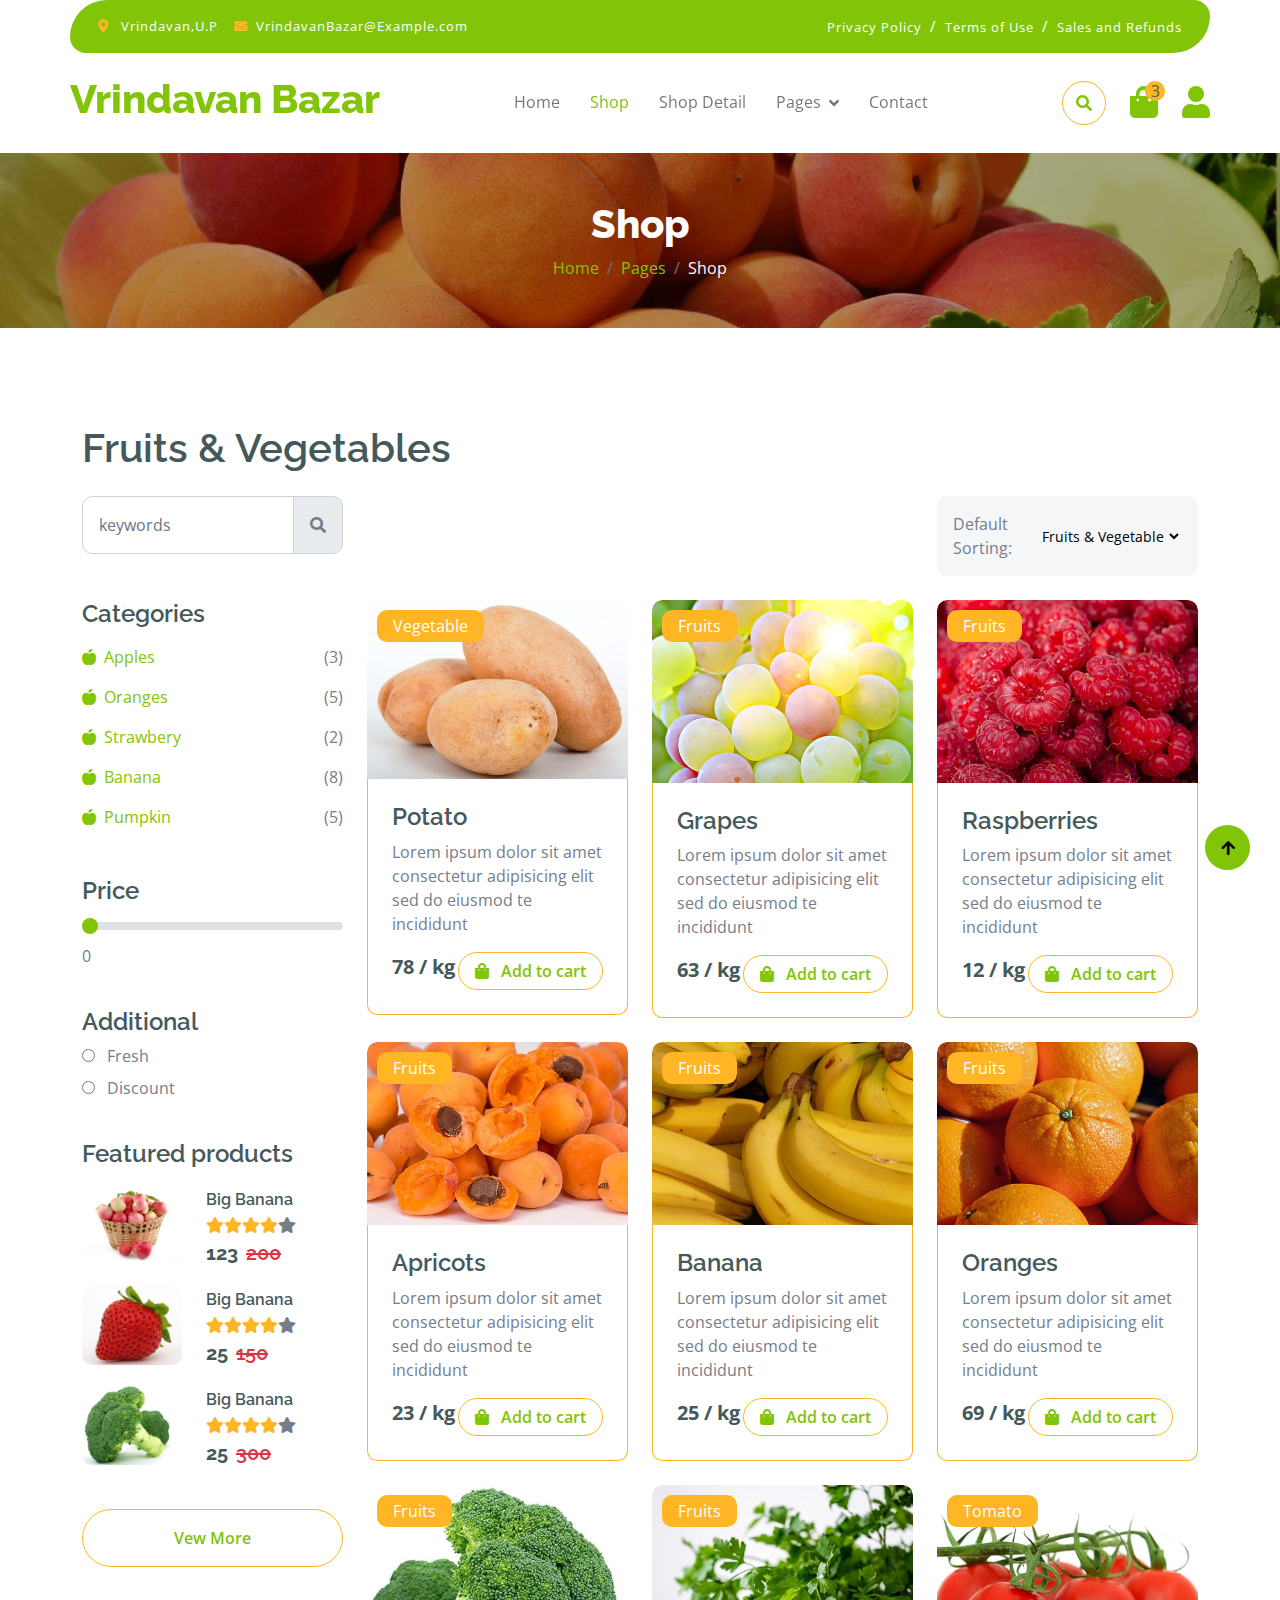
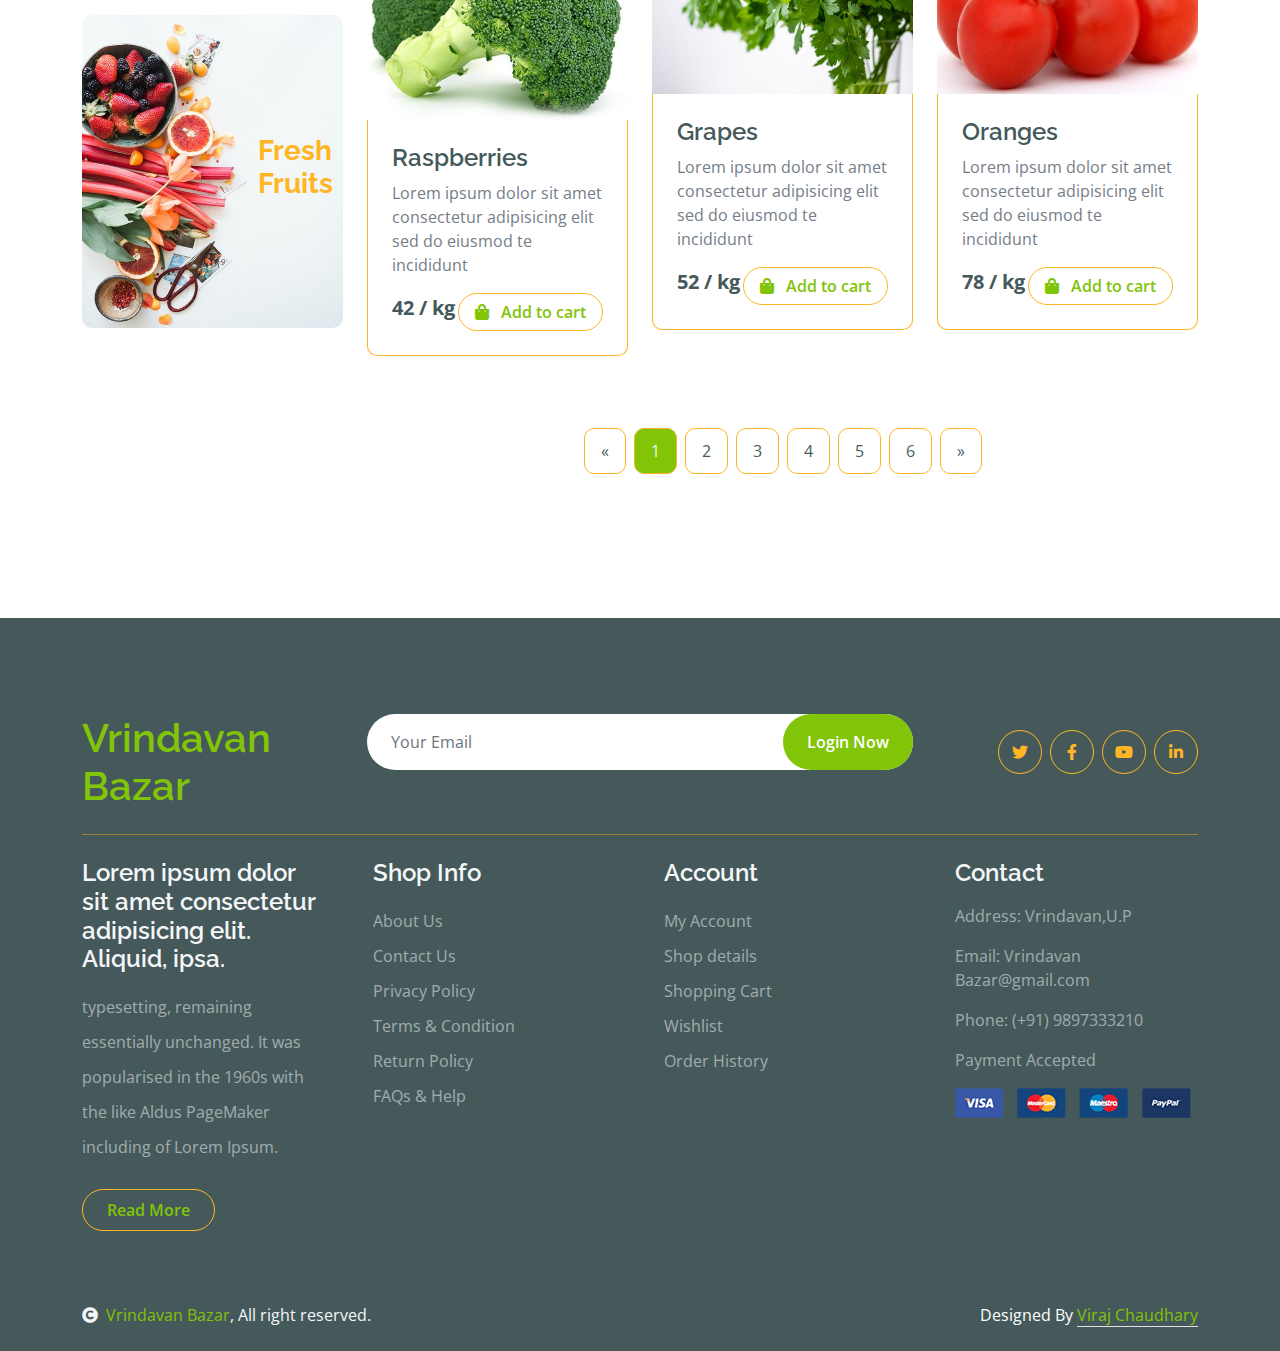
<file: shop.html>
<!DOCTYPE html>
<html lang="en">

    <head>
        <meta charset="utf-8">
        <title>Vrindavan Bazar</title>
        <meta content="width=device-width, initial-scale=1.0" name="viewport">
        <meta content="" name="keywords">
        <meta content="" name="description">

        <!-- Google Web Fonts -->
        <link rel="preconnect" href="https://fonts.googleapis.com">
        <link rel="preconnect" href="https://fonts.gstatic.com" crossorigin>
        <link href="https://fonts.googleapis.com/css2?family=Open+Sans:wght@400;600&family=Raleway:wght@600;800&display=swap" rel="stylesheet"> 

        <!-- Icon Font Stylesheet -->
        <link rel="stylesheet" href="https://use.fontawesome.com/releases/v5.15.4/css/all.css"/>
        <link href="https://cdn.jsdelivr.net/npm/bootstrap-icons@1.4.1/font/bootstrap-icons.css" rel="stylesheet">

        <!-- Libraries Stylesheet -->
        <link href="lib/lightbox/css/lightbox.min.css" rel="stylesheet">
        <link href="lib/owlcarousel/assets/owl.carousel.min.css" rel="stylesheet">


        <!-- Customized Bootstrap Stylesheet -->
        <link href="css/bootstrap.min.css" rel="stylesheet">

        <!-- Template Stylesheet -->
        <link href="css/style.css" rel="stylesheet">
    </head>

    <body>

        <!-- Spinner Start -->
        <div id="spinner" class="show w-100 vh-100 bg-white position-fixed translate-middle top-50 start-50  d-flex align-items-center justify-content-center">
            <div class="spinner-grow text-primary" role="status"></div>
        </div>
        <!-- Spinner End -->


        <!-- Navbar start -->
        <div class="container-fluid fixed-top">
            <div class="container topbar bg-primary d-none d-lg-block">
                <div class="d-flex justify-content-between">
                    <div class="top-info ps-2">
                        <small class="me-3"><i class="fas fa-map-marker-alt me-2 text-secondary"></i> <a href="#" class="text-white">Vrindavan,U.P</a></small>
                        <small class="me-3"><i class="fas fa-envelope me-2 text-secondary"></i><a href="#" class="text-white">VrindavanBazar@Example.com</a></small>
                    </div>
                    <div class="top-link pe-2">
                        <a href="#" class="text-white"><small class="text-white mx-2">Privacy Policy</small>/</a>
                        <a href="#" class="text-white"><small class="text-white mx-2">Terms of Use</small>/</a>
                        <a href="#" class="text-white"><small class="text-white ms-2">Sales and Refunds</small></a>
                    </div>
                </div>
            </div>
            <div class="container px-0">
                <nav class="navbar navbar-light bg-white navbar-expand-xl">
                    <a href="index.html" class="navbar-brand"><h1 class="text-primary display-6">Vrindavan Bazar</h1></a>
                    <button class="navbar-toggler py-2 px-3" type="button" data-bs-toggle="collapse" data-bs-target="#navbarCollapse">
                        <span class="fa fa-bars text-primary"></span>
                    </button>
                    <div class="collapse navbar-collapse bg-white" id="navbarCollapse">
                        <div class="navbar-nav mx-auto">
                            <a href="index.html" class="nav-item nav-link">Home</a>
                            <a href="shop.html" class="nav-item nav-link active">Shop</a>
                            <a href="shop-detail.html" class="nav-item nav-link">Shop Detail</a>
                            <div class="nav-item dropdown">
                                <a href="#" class="nav-link dropdown-toggle" data-bs-toggle="dropdown">Pages</a>
                                <div class="dropdown-menu m-0 bg-secondary rounded-0">
                                    <a href="cart.html" class="dropdown-item">Cart</a>
                                    <a href="chackout.html" class="dropdown-item">Chackout</a>
                                    <a href="testimonial.html" class="dropdown-item">Feedback</a>
                                    <!-- <a href="404.html" class="dropdown-item">404 Page</a> -->
                                </div>
                            </div>
                            <a href="contact.html" class="nav-item nav-link">Contact</a>
                        </div>
                        <div class="d-flex m-3 me-0">
                            <button class="btn-search btn border border-secondary btn-md-square rounded-circle bg-white me-4" data-bs-toggle="modal" data-bs-target="#searchModal"><i class="fas fa-search text-primary"></i></button>
                            <a href="#" class="position-relative me-4 my-auto">
                                <i class="fa fa-shopping-bag fa-2x"></i>
                                <span class="position-absolute bg-secondary rounded-circle d-flex align-items-center justify-content-center text-dark px-1" style="top: -5px; left: 15px; height: 20px; min-width: 20px;">3</span>
                            </a>
                            <a href="#" class="my-auto">
                                <i class="fas fa-user fa-2x"></i>
                            </a>
                        </div>
                    </div>
                </nav>
            </div>
        </div>
        <!-- Navbar End -->


        <!-- Modal Search Start -->
        <div class="modal fade" id="searchModal" tabindex="-1" aria-labelledby="exampleModalLabel" aria-hidden="true">
            <div class="modal-dialog modal-fullscreen">
                <div class="modal-content rounded-0">
                    <div class="modal-header">
                        <h5 class="modal-title" id="exampleModalLabel">Search by keyword</h5>
                        <button type="button" class="btn-close" data-bs-dismiss="modal" aria-label="Close"></button>
                    </div>
                    <div class="modal-body d-flex align-items-center">
                        <div class="input-group w-75 mx-auto d-flex">
                            <input type="search" class="form-control p-3" placeholder="keywords" aria-describedby="search-icon-1">
                            <span id="search-icon-1" class="input-group-text p-3"><i class="fa fa-search"></i></span>
                        </div>
                    </div>
                </div>
            </div>
        </div>
        <!-- Modal Search End -->


        <!-- Single Page Header start -->
        <div class="container-fluid page-header py-5">
            <h1 class="text-center text-white display-6">Shop</h1>
            <ol class="breadcrumb justify-content-center mb-0">
                <li class="breadcrumb-item"><a href="#">Home</a></li>
                <li class="breadcrumb-item"><a href="#">Pages</a></li>
                <li class="breadcrumb-item active text-white">Shop</li>
            </ol>
        </div>
        <!-- Single Page Header End -->


        <!-- Fruits Shop Start-->
        <div class="container-fluid fruite py-5">
            <div class="container py-5">
                <h1 class="mb-4">Fruits & Vegetables   </h1>
                <div class="row g-4">
                    <div class="col-lg-12">
                        <div class="row g-4">
                            <div class="col-xl-3">
                                <div class="input-group w-100 mx-auto d-flex">
                                    <input type="search" class="form-control p-3" placeholder="keywords" aria-describedby="search-icon-1">
                                    <span id="search-icon-1" class="input-group-text p-3"><i class="fa fa-search"></i></span>
                                </div>
                            </div>
                            <div class="col-6"></div>
                            <div class="col-xl-3">
                                <div class="bg-light ps-3 py-3 rounded d-flex justify-content-between mb-4">
                                    <label for="fruits">Default Sorting:</label>
                                    <select id="fruits" name="fruitlist" class="border-0 form-select-sm bg-light me-3" form="fruitform">
                                        <option value="volvo">Fruits & Vegetable</option>
                                        <option value="saab">Paan Corner</option>
                                        <option value="opel">Masala,Oil & More</option>
                                        <option value="audi">Atta & Rice</option>
                                    </select>
                                </div>
                            </div>
                        </div>
                        <div class="row g-4">
                            <div class="col-lg-3">
                                <div class="row g-4">
                                    <div class="col-lg-12">
                                        <div class="mb-3">
                                            <h4>Categories</h4>
                                            <ul class="list-unstyled fruite-categorie">
                                                <li>
                                                    <div class="d-flex justify-content-between fruite-name">
                                                        <a href="#"><i class="fas fa-apple-alt me-2"></i>Apples</a>
                                                        <span>(3)</span>
                                                    </div>
                                                </li>
                                                <li>
                                                    <div class="d-flex justify-content-between fruite-name">
                                                        <a href="#"><i class="fas fa-apple-alt me-2"></i>Oranges</a>
                                                        <span>(5)</span>
                                                    </div>
                                                </li>
                                                <li>
                                                    <div class="d-flex justify-content-between fruite-name">
                                                        <a href="#"><i class="fas fa-apple-alt me-2"></i>Strawbery</a>
                                                        <span>(2)</span>
                                                    </div>
                                                </li>
                                                <li>
                                                    <div class="d-flex justify-content-between fruite-name">
                                                        <a href="#"><i class="fas fa-apple-alt me-2"></i>Banana</a>
                                                        <span>(8)</span>
                                                    </div>
                                                </li>
                                                <li>
                                                    <div class="d-flex justify-content-between fruite-name">
                                                        <a href="#"><i class="fas fa-apple-alt me-2"></i>Pumpkin</a>
                                                        <span>(5)</span>
                                                    </div>
                                                </li>
                                            </ul>
                                        </div>
                                    </div>
                                    <div class="col-lg-12">
                                        <div class="mb-3">
                                            <h4 class="mb-2">Price</h4>
                                            <input type="range" class="form-range w-100" id="rangeInput" name="rangeInput" min="0" max="500" value="0" oninput="amount.value=rangeInput.value">
                                            <output id="amount" name="amount" min-velue="0" max-value="500" for="rangeInput">0</output>
                                        </div>
                                    </div>
                                    <div class="col-lg-12">
                                        <div class="mb-3">
                                            <h4>Additional</h4>
                                            <div class="mb-2">
                                                <input type="radio" class="me-2" id="Categories-1" name="Categories-1" value="Beverages">
                                                <label for="Categories-1"> Fresh</label>
                                            </div>
                                            <div class="mb-2">
                                                <input type="radio" class="me-2" id="Categories-2" name="Categories-1" value="Beverages">
                                                <label for="Categories-2"> Discount</label>
                                            </div>
                                            <!-- <div class="mb-2">
                                                <input type="radio" class="me-2" id="Categories-3" name="Categories-1" value="Beverages">
                                                <label for="Categories-3"> Discount</label>
                                            </div>
                                            <div class="mb-2">
                                                <input type="radio" class="me-2" id="Categories-4" name="Categories-1" value="Beverages">
                                                <label for="Categories-4"> Discount</label>
                                            </div> -->
                                            <!-- <div class="mb-2">
                                                <input type="radio" class="me-2" id="Categories-5" name="Categories-1" value="Beverages">
                                                <label for="Categories-5"></label>
                                            </div> -->
                                        </div>
                                    </div>
                                    <div class="col-lg-12">
                                        <h4 class="mb-3">Featured products</h4>
                                        <div class="d-flex align-items-center justify-content-start">
                                            <div class="rounded me-4" style="width: 100px; height: 100px;">
                                                <img src="img/featur-1.jpg" class="img-fluid rounded" alt="">
                                            </div>
                                            <div>
                                                <h6 class="mb-2">Big Banana</h6>
                                                <div class="d-flex mb-2">
                                                    <i class="fa fa-star text-secondary"></i>
                                                    <i class="fa fa-star text-secondary"></i>
                                                    <i class="fa fa-star text-secondary"></i>
                                                    <i class="fa fa-star text-secondary"></i>
                                                    <i class="fa fa-star"></i>
                                                </div>
                                                <div class="d-flex mb-2">
                                                    <h5 class="fw-bold me-2">123</h5>
                                                    <h5 class="text-danger text-decoration-line-through">200</h5>
                                                </div>
                                            </div>
                                        </div>
                                        <div class="d-flex align-items-center justify-content-start">
                                            <div class="rounded me-4" style="width: 100px; height: 100px;">
                                                <img src="img/featur-2.jpg" class="img-fluid rounded" alt="">
                                            </div>
                                            <div>
                                                <h6 class="mb-2">Big Banana</h6>
                                                <div class="d-flex mb-2">
                                                    <i class="fa fa-star text-secondary"></i>
                                                    <i class="fa fa-star text-secondary"></i>
                                                    <i class="fa fa-star text-secondary"></i>
                                                    <i class="fa fa-star text-secondary"></i>
                                                    <i class="fa fa-star"></i>
                                                </div>
                                                <div class="d-flex mb-2">
                                                    <h5 class="fw-bold me-2">25</h5>
                                                    <h5 class="text-danger text-decoration-line-through">150</h5>
                                                </div>
                                            </div>
                                        </div>
                                        <div class="d-flex align-items-center justify-content-start">
                                            <div class="rounded me-4" style="width: 100px; height: 100px;">
                                                <img src="img/featur-3.jpg" class="img-fluid rounded" alt="">
                                            </div>
                                            <div>
                                                <h6 class="mb-2">Big Banana</h6>
                                                <div class="d-flex mb-2">
                                                    <i class="fa fa-star text-secondary"></i>
                                                    <i class="fa fa-star text-secondary"></i>
                                                    <i class="fa fa-star text-secondary"></i>
                                                    <i class="fa fa-star text-secondary"></i>
                                                    <i class="fa fa-star"></i>
                                                </div>
                                                <div class="d-flex mb-2">
                                                    <h5 class="fw-bold me-2">25</h5>
                                                    <h5 class="text-danger text-decoration-line-through">300</h5>
                                                </div>
                                            </div>
                                        </div>
                                        <div class="d-flex justify-content-center my-4">
                                            <a href="#" class="btn border border-secondary px-4 py-3 rounded-pill text-primary w-100">Vew More</a>
                                        </div>
                                    </div>
                                    <div class="col-lg-12">
                                        <div class="position-relative">
                                            <img src="img/banner-fruits.jpg" class="img-fluid w-100 rounded" alt="">
                                            <div class="position-absolute" style="top: 50%; right: 10px; transform: translateY(-50%);">
                                                <h3 class="text-secondary fw-bold">Fresh <br> Fruits <br> </h3>
                                            </div>
                                        </div>
                                    </div>
                                </div>
                            </div>
                            <div class="col-lg-9">
                                <div class="row g-4 justify-content-center">
                                    <div class="col-md-6 col-lg-6 col-xl-4">
                                        <div class="rounded position-relative fruite-item">
                                            <div class="fruite-img">
                                                <img src="img/vegetable-item-5.jpg" class="img-fluid w-100 rounded-top" alt="">
                                            </div>
                                            <div class="text-white bg-secondary px-3 py-1 rounded position-absolute" style="top: 10px; left: 10px;">Vegetable</div>
                                            <div class="p-4 border border-secondary border-top-0 rounded-bottom">
                                                <h4>Potato</h4>
                                                <p>Lorem ipsum dolor sit amet consectetur adipisicing elit sed do eiusmod te incididunt</p>
                                                <div class="d-flex justify-content-between flex-lg-wrap">
                                                    <p class="text-dark fs-5 fw-bold mb-0">78 / kg</p>
                                                    <a href="#" class="btn border border-secondary rounded-pill px-3 text-primary"><i class="fa fa-shopping-bag me-2 text-primary"></i> Add to cart</a>
                                                </div>
                                            </div>
                                        </div>
                                    </div>
                                    <div class="col-md-6 col-lg-6 col-xl-4">
                                        <div class="rounded position-relative fruite-item">
                                            <div class="fruite-img">
                                                <img src="img/fruite-item-5.jpg" class="img-fluid w-100 rounded-top" alt="">
                                            </div>
                                            <div class="text-white bg-secondary px-3 py-1 rounded position-absolute" style="top: 10px; left: 10px;">Fruits</div>
                                            <div class="p-4 border border-secondary border-top-0 rounded-bottom">
                                                <h4>Grapes</h4>
                                                <p>Lorem ipsum dolor sit amet consectetur adipisicing elit sed do eiusmod te incididunt</p>
                                                <div class="d-flex justify-content-between flex-lg-wrap">
                                                    <p class="text-dark fs-5 fw-bold mb-0">63 / kg</p>
                                                    <a href="#" class="btn border border-secondary rounded-pill px-3 text-primary"><i class="fa fa-shopping-bag me-2 text-primary"></i> Add to cart</a>
                                                </div>
                                            </div>
                                        </div>
                                    </div>
                                    <div class="col-md-6 col-lg-6 col-xl-4">
                                        <div class="rounded position-relative fruite-item">
                                            <div class="fruite-img">
                                                <img src="img/fruite-item-2.jpg" class="img-fluid w-100 rounded-top" alt="">
                                            </div>
                                            <div class="text-white bg-secondary px-3 py-1 rounded position-absolute" style="top: 10px; left: 10px;">Fruits</div>
                                            <div class="p-4 border border-secondary border-top-0 rounded-bottom">
                                                <h4>Raspberries</h4>
                                                <p>Lorem ipsum dolor sit amet consectetur adipisicing elit sed do eiusmod te incididunt</p>
                                                <div class="d-flex justify-content-between flex-lg-wrap">
                                                    <p class="text-dark fs-5 fw-bold mb-0">12 / kg</p>
                                                    <a href="#" class="btn border border-secondary rounded-pill px-3 text-primary"><i class="fa fa-shopping-bag me-2 text-primary"></i> Add to cart</a>
                                                </div>
                                            </div>
                                        </div>
                                    </div>
                                    <div class="col-md-6 col-lg-6 col-xl-4">
                                        <div class="rounded position-relative fruite-item">
                                            <div class="fruite-img">
                                                <img src="img/fruite-item-4.jpg" class="img-fluid w-100 rounded-top" alt="">
                                            </div>
                                            <div class="text-white bg-secondary px-3 py-1 rounded position-absolute" style="top: 10px; left: 10px;">Fruits</div>
                                            <div class="p-4 border border-secondary border-top-0 rounded-bottom">
                                                <h4>Apricots</h4>
                                                <p>Lorem ipsum dolor sit amet consectetur adipisicing elit sed do eiusmod te incididunt</p>
                                                <div class="d-flex justify-content-between flex-lg-wrap">
                                                    <p class="text-dark fs-5 fw-bold mb-0">23 / kg</p>
                                                    <a href="#" class="btn border border-secondary rounded-pill px-3 text-primary"><i class="fa fa-shopping-bag me-2 text-primary"></i> Add to cart</a>
                                                </div>
                                            </div>
                                        </div>
                                    </div>
                                    <div class="col-md-6 col-lg-6 col-xl-4">
                                        <div class="rounded position-relative fruite-item">
                                            <div class="fruite-img">
                                                <img src="img/fruite-item-3.jpg" class="img-fluid w-100 rounded-top" alt="">
                                            </div>
                                            <div class="text-white bg-secondary px-3 py-1 rounded position-absolute" style="top: 10px; left: 10px;">Fruits</div>
                                            <div class="p-4 border border-secondary border-top-0 rounded-bottom">
                                                <h4>Banana</h4>
                                                <p>Lorem ipsum dolor sit amet consectetur adipisicing elit sed do eiusmod te incididunt</p>
                                                <div class="d-flex justify-content-between flex-lg-wrap">
                                                    <p class="text-dark fs-5 fw-bold mb-0">25 / kg</p>
                                                    <a href="#" class="btn border border-secondary rounded-pill px-3 text-primary"><i class="fa fa-shopping-bag me-2 text-primary"></i> Add to cart</a>
                                                </div>
                                            </div>
                                        </div>
                                    </div>
                                    <div class="col-md-6 col-lg-6 col-xl-4">
                                        <div class="rounded position-relative fruite-item">
                                            <div class="fruite-img">
                                                <img src="img/fruite-item-1.jpg" class="img-fluid w-100 rounded-top" alt="">
                                            </div>
                                            <div class="text-white bg-secondary px-3 py-1 rounded position-absolute" style="top: 10px; left: 10px;">Fruits</div>
                                            <div class="p-4 border border-secondary border-top-0 rounded-bottom">
                                                <h4>Oranges</h4>
                                                <p>Lorem ipsum dolor sit amet consectetur adipisicing elit sed do eiusmod te incididunt</p>
                                                <div class="d-flex justify-content-between flex-lg-wrap">
                                                    <p class="text-dark fs-5 fw-bold mb-0">69 / kg</p>
                                                    <a href="#" class="btn border border-secondary rounded-pill px-3 text-primary"><i class="fa fa-shopping-bag me-2 text-primary"></i> Add to cart</a>
                                                </div>
                                            </div>
                                        </div>
                                    </div>
                                    <div class="col-md-6 col-lg-6 col-xl-4">
                                        <div class="rounded position-relative fruite-item">
                                            <div class="fruite-img">
                                                <img src="img/vegetable-item-2.jpg" class="img-fluid w-100 rounded-top" alt="">
                                            </div>
                                            <div class="text-white bg-secondary px-3 py-1 rounded position-absolute" style="top: 10px; left: 10px;">Fruits</div>
                                            <div class="p-4 border border-secondary border-top-0 rounded-bottom">
                                                <h4>Raspberries</h4>
                                                <p>Lorem ipsum dolor sit amet consectetur adipisicing elit sed do eiusmod te incididunt</p>
                                                <div class="d-flex justify-content-between flex-lg-wrap">
                                                    <p class="text-dark fs-5 fw-bold mb-0">42 / kg</p>
                                                    <a href="#" class="btn border border-secondary rounded-pill px-3 text-primary"><i class="fa fa-shopping-bag me-2 text-primary"></i> Add to cart</a>
                                                </div>
                                            </div>
                                        </div>
                                    </div>
                                    <div class="col-md-6 col-lg-6 col-xl-4">
                                        <div class="rounded position-relative fruite-item">
                                            <div class="fruite-img">
                                                <img src="img/vegetable-item-6.jpg" class="img-fluid w-100 rounded-top" alt="">
                                            </div>
                                            <div class="text-white bg-secondary px-3 py-1 rounded position-absolute" style="top: 10px; left: 10px;">Fruits</div>
                                            <div class="p-4 border border-secondary border-top-0 rounded-bottom">
                                                <h4>Grapes</h4>
                                                <p>Lorem ipsum dolor sit amet consectetur adipisicing elit sed do eiusmod te incididunt</p>
                                                <div class="d-flex justify-content-between flex-lg-wrap">
                                                    <p class="text-dark fs-5 fw-bold mb-0">52 / kg</p>
                                                    <a href="#" class="btn border border-secondary rounded-pill px-3 text-primary"><i class="fa fa-shopping-bag me-2 text-primary"></i> Add to cart</a>
                                                </div>
                                            </div>
                                        </div>
                                    </div>
                                    <div class="col-md-6 col-lg-6 col-xl-4">
                                        <div class="rounded position-relative fruite-item">
                                            <div class="fruite-img">
                                                <img src="img/vegetable-item-1.jpg" class="img-fluid w-100 rounded-top" alt="">
                                            </div>
                                            <div class="text-white bg-secondary px-3 py-1 rounded position-absolute" style="top: 10px; left: 10px;">Tomato</div>
                                            <div class="p-4 border border-secondary border-top-0 rounded-bottom">
                                                <h4>Oranges</h4>
                                                <p>Lorem ipsum dolor sit amet consectetur adipisicing elit sed do eiusmod te incididunt</p>
                                                <div class="d-flex justify-content-between flex-lg-wrap">
                                                    <p class="text-dark fs-5 fw-bold mb-0">78 / kg</p>
                                                    <a href="#" class="btn border border-secondary rounded-pill px-3 text-primary"><i class="fa fa-shopping-bag me-2 text-primary"></i> Add to cart</a>
                                                </div>
                                            </div>
                                        </div>
                                    </div>
                                    <div class="col-12">
                                        <div class="pagination d-flex justify-content-center mt-5">
                                            <a href="#" class="rounded">&laquo;</a>
                                            <a href="#" class="active rounded">1</a>
                                            <a href="#" class="rounded">2</a>
                                            <a href="#" class="rounded">3</a>
                                            <a href="#" class="rounded">4</a>
                                            <a href="#" class="rounded">5</a>
                                            <a href="#" class="rounded">6</a>
                                            <a href="#" class="rounded">&raquo;</a>
                                        </div>
                                    </div>
                                </div>
                            </div>
                        </div>
                    </div>
                </div>
            </div>
        </div>
        <!-- Fruits Shop End-->


        <!-- Footer Start -->
        <div class="container-fluid bg-dark text-white-50 footer pt-5 mt-5">
            <div class="container py-5">
                <div class="pb-4 mb-4" style="border-bottom: 1px solid rgba(226, 175, 24, 0.5) ;">
                    <div class="row g-4">
                        <div class="col-lg-3">
                            <a href="#">
                                <h1 class="text-primary mb-0">Vrindavan Bazar</h1>
                                <p class="text-secondary mb-0"></p>
                            </a>
                        </div>
                        <div class="col-lg-6">
                            <div class="position-relative mx-auto">
                                <input class="form-control border-0 w-100 py-3 px-4 rounded-pill" type="number" placeholder="Your Email">
                                <button type="submit" class="btn btn-primary border-0 border-secondary py-3 px-4 position-absolute rounded-pill text-white" style="top: 0; right: 0;">Login Now</button>
                            </div>
                        </div>
                        <div class="col-lg-3">
                            <div class="d-flex justify-content-end pt-3">
                                <a class="btn  btn-outline-secondary me-2 btn-md-square rounded-circle" href=""><i class="fab fa-twitter"></i></a>
                                <a class="btn btn-outline-secondary me-2 btn-md-square rounded-circle" href=""><i class="fab fa-facebook-f"></i></a>
                                <a class="btn btn-outline-secondary me-2 btn-md-square rounded-circle" href=""><i class="fab fa-youtube"></i></a>
                                <a class="btn btn-outline-secondary btn-md-square rounded-circle" href=""><i class="fab fa-linkedin-in"></i></a>
                            </div>
                        </div>
                    </div>
                </div>
                <div class="row g-5">
                    <div class="col-lg-3 col-md-6">
                        <div class="footer-item">
                            <h4 class="text-light mb-3">Lorem ipsum dolor sit amet consectetur adipisicing elit. Aliquid, ipsa.</h4>
                            <p class="mb-4">typesetting, remaining essentially unchanged. It was 
                                popularised in the 1960s with the like Aldus PageMaker including of Lorem Ipsum.</p>
                            <a href="" class="btn border-secondary py-2 px-4 rounded-pill text-primary">Read More</a>
                        </div>
                    </div>
                    <div class="col-lg-3 col-md-6">
                        <div class="d-flex flex-column text-start footer-item">
                            <h4 class="text-light mb-3">Shop Info</h4>
                            <a class="btn-link" href="">About Us</a>
                            <a class="btn-link" href="">Contact Us</a>
                            <a class="btn-link" href="">Privacy Policy</a>
                            <a class="btn-link" href="">Terms & Condition</a>
                            <a class="btn-link" href="">Return Policy</a>
                            <a class="btn-link" href="">FAQs & Help</a>
                        </div>
                    </div>
                    <div class="col-lg-3 col-md-6">
                        <div class="d-flex flex-column text-start footer-item">
                            <h4 class="text-light mb-3">Account</h4>
                            <a class="btn-link" href="">My Account</a>
                            <a class="btn-link" href="">Shop details</a>
                            <a class="btn-link" href="">Shopping Cart</a>
                            <a class="btn-link" href="">Wishlist</a>
                            <a class="btn-link" href="">Order History</a>
                            <!-- <a class="btn-link" href="">International Orders</a> -->
                        </div>
                    </div>
                    <div class="col-lg-3 col-md-6">
                        <div class="footer-item">
                            <h4 class="text-light mb-3">Contact</h4>
                            <p>Address: Vrindavan,U.P</p>
                            <p>Email: Vrindavan Bazar@gmail.com</p>
                            <p>Phone: (+91) 9897333210</p>
                            <p>Payment Accepted</p>
                            <img src="img/payment.png" class="img-fluid" alt="">
                        </div>
                    </div>
                </div>
            </div>
        </div>
        <!-- Footer End -->

        <!-- Copyright Start -->
        <div class="container-fluid copyright bg-dark py-4">
            <div class="container">
                <div class="row">
                    <div class="col-md-6 text-center text-md-start mb-3 mb-md-0">
                        <span class="text-light"><a href="#"><i class="fas fa-copyright text-light me-2"></i>Vrindavan Bazar</a>, All right reserved.</span>
                    </div>
                    <div class="col-md-6 my-auto text-center text-md-end text-white">
                        <!--/*** This template is free as long as you keep the below author’s credit link/attribution link/backlink. ***/-->
                        <!--/*** If you'd like to use the template without the below author’s credit link/attribution link/backlink, ***/-->
                        <!--/*** you can purchase the Credit Removal License from "https://htmlcodex.com/credit-removal". ***/-->
                        Designed By <a class="border-bottom" href="https://www.linkedin.com/in/virajchaudhary2002/">Viraj Chaudhary</a> <a class="border-bottom" href=""></a>
                    </div>
                </div>
            </div>
        </div>
        <!-- Copyright End -->



        <!-- Back to Top -->
        <a href="#" class="btn btn-primary border-3 border-primary rounded-circle back-to-top"><i class="fa fa-arrow-up"></i></a>   

        
    <!-- JavaScript Libraries -->
    <script src="https://ajax.googleapis.com/ajax/libs/jquery/3.6.4/jquery.min.js"></script>
    <script src="https://cdn.jsdelivr.net/npm/bootstrap@5.0.0/dist/js/bootstrap.bundle.min.js"></script>
    <script src="lib/easing/easing.min.js"></script>
    <script src="lib/waypoints/waypoints.min.js"></script>
    <script src="lib/lightbox/js/lightbox.min.js"></script>
    <script src="lib/owlcarousel/owl.carousel.min.js"></script>

    <!-- Template Javascript -->
    <script src="js/main.js"></script>
    </body>

</html>
</file>
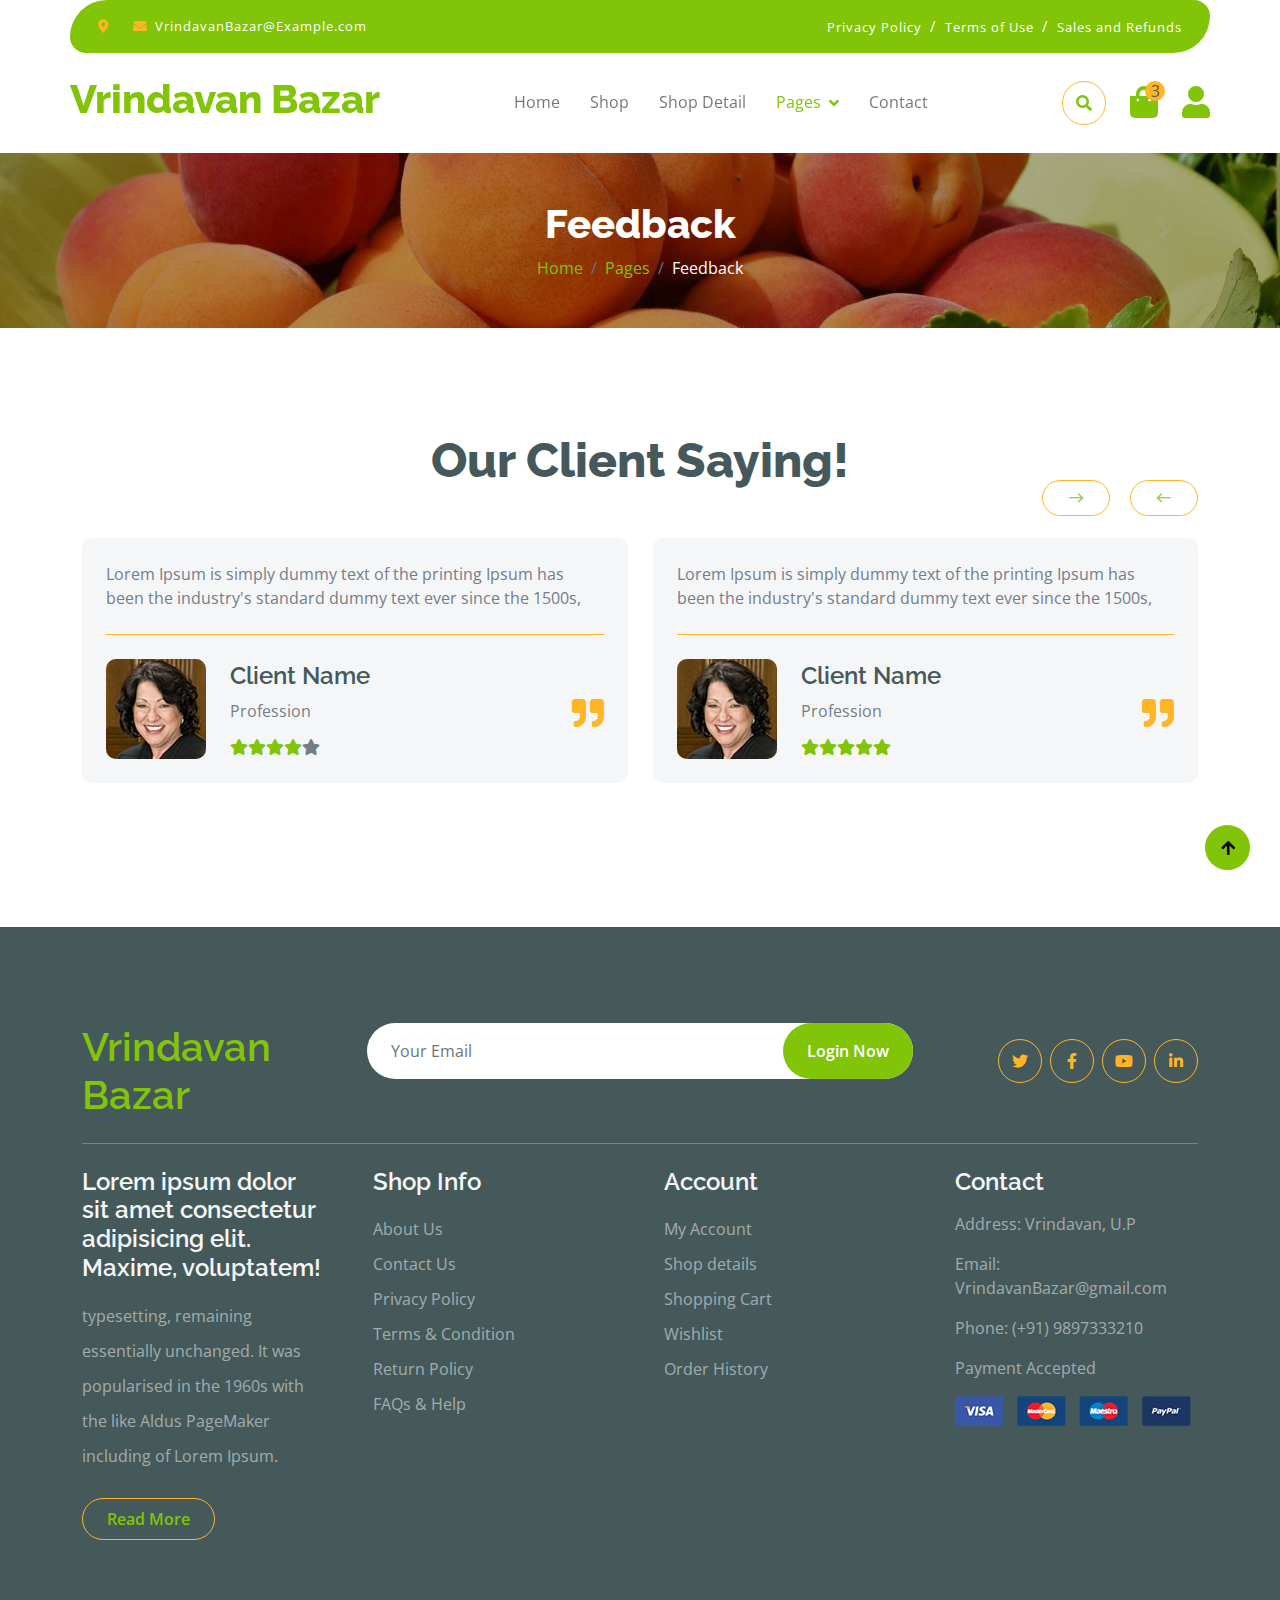
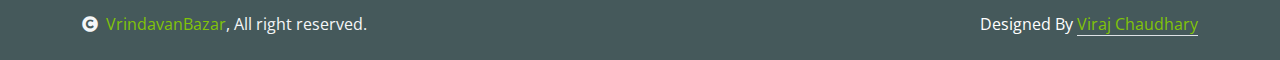
<file: testimonial.html>
<!DOCTYPE html>
<html lang="en">

    <head>
        <meta charset="utf-8">
        <title>Vrindavan Bazar</title>
        <meta content="width=device-width, initial-scale=1.0" name="viewport">
        <meta content="" name="keywords">
        <meta content="" name="description">

        <!-- Google Web Fonts -->
        <link rel="preconnect" href="https://fonts.googleapis.com">
        <link rel="preconnect" href="https://fonts.gstatic.com" crossorigin>
        <link href="https://fonts.googleapis.com/css2?family=Open+Sans:wght@400;600&family=Raleway:wght@600;800&display=swap" rel="stylesheet"> 

        <!-- Icon Font Stylesheet -->
        <link rel="stylesheet" href="https://use.fontawesome.com/releases/v5.15.4/css/all.css"/>
        <link href="https://cdn.jsdelivr.net/npm/bootstrap-icons@1.4.1/font/bootstrap-icons.css" rel="stylesheet">

        <!-- Libraries Stylesheet -->
        <link href="lib/lightbox/css/lightbox.min.css" rel="stylesheet">
        <link href="lib/owlcarousel/assets/owl.carousel.min.css" rel="stylesheet">


        <!-- Customized Bootstrap Stylesheet -->
        <link href="css/bootstrap.min.css" rel="stylesheet">

        <!-- Template Stylesheet -->
        <link href="css/style.css" rel="stylesheet">
    </head>

    <body>

        <!-- Spinner Start -->
        <div id="spinner" class="show w-100 vh-100 bg-white position-fixed translate-middle top-50 start-50  d-flex align-items-center justify-content-center">
            <div class="spinner-grow text-primary" role="status"></div>
        </div>
        <!-- Spinner End -->


        <!-- Navbar start -->
        <div class="container-fluid fixed-top">
            <div class="container topbar bg-primary d-none d-lg-block">
                <div class="d-flex justify-content-between">
                    <div class="top-info ps-2">
                        <small class="me-3"><i class="fas fa-map-marker-alt me-2 text-secondary"></i> <a href="#" class="text-white"></a></small>
                        <small class="me-3"><i class="fas fa-envelope me-2 text-secondary"></i><a href="#" class="text-white">VrindavanBazar@Example.com</a></small>
                    </div>
                    <div class="top-link pe-2">
                        <a href="#" class="text-white"><small class="text-white mx-2">Privacy Policy</small>/</a>
                        <a href="#" class="text-white"><small class="text-white mx-2">Terms of Use</small>/</a>
                        <a href="#" class="text-white"><small class="text-white ms-2">Sales and Refunds</small></a>
                    </div>
                </div>
            </div>
            <div class="container px-0">
                <nav class="navbar navbar-light bg-white navbar-expand-xl">
                    <a href="index.html" class="navbar-brand"><h1 class="text-primary display-6">Vrindavan Bazar</h1></a>
                    <button class="navbar-toggler py-2 px-3" type="button" data-bs-toggle="collapse" data-bs-target="#navbarCollapse">
                        <span class="fa fa-bars text-primary"></span>
                    </button>
                    <div class="collapse navbar-collapse bg-white" id="navbarCollapse">
                        <div class="navbar-nav mx-auto">
                            <a href="index.html" class="nav-item nav-link">Home</a>
                            <a href="shop.html" class="nav-item nav-link">Shop</a>
                            <a href="shop-detail.html" class="nav-item nav-link">Shop Detail</a>
                            <div class="nav-item dropdown">
                                <a href="#" class="nav-link dropdown-toggle active" data-bs-toggle="dropdown">Pages</a>
                                <div class="dropdown-menu m-0 bg-secondary rounded-0">
                                    <a href="cart.html" class="dropdown-item">Cart</a>
                                    <a href="chackout.html" class="dropdown-item">Chackout</a>
                                    <a href="testimonial.html" class="dropdown-item active">Feedback</a>
                                    <!-- <a href="404.html" class="dropdown-item">404 Page</a> -->
                                </div>
                            </div>
                            <a href="contact.html" class="nav-item nav-link">Contact</a>
                        </div>
                        <div class="d-flex m-3 me-0">
                            <button class="btn-search btn border border-secondary btn-md-square rounded-circle bg-white me-4" data-bs-toggle="modal" data-bs-target="#searchModal"><i class="fas fa-search text-primary"></i></button>
                            <a href="#" class="position-relative me-4 my-auto">
                                <i class="fa fa-shopping-bag fa-2x"></i>
                                <span class="position-absolute bg-secondary rounded-circle d-flex align-items-center justify-content-center text-dark px-1" style="top: -5px; left: 15px; height: 20px; min-width: 20px;">3</span>
                            </a>
                            <a href="#" class="my-auto">
                                <i class="fas fa-user fa-2x"></i>
                            </a>
                        </div>
                    </div>
                </nav>
            </div>
        </div>
        <!-- Navbar End -->


        <!-- Modal Search Start -->
        <div class="modal fade" id="searchModal" tabindex="-1" aria-labelledby="exampleModalLabel" aria-hidden="true">
            <div class="modal-dialog modal-fullscreen">
                <div class="modal-content rounded-0">
                    <div class="modal-header">
                        <h5 class="modal-title" id="exampleModalLabel">Search by keyword</h5>
                        <button type="button" class="btn-close" data-bs-dismiss="modal" aria-label="Close"></button>
                    </div>
                    <div class="modal-body d-flex align-items-center">
                        <div class="input-group w-75 mx-auto d-flex">
                            <input type="search" class="form-control p-3" placeholder="keywords" aria-describedby="search-icon-1">
                            <span id="search-icon-1" class="input-group-text p-3"><i class="fa fa-search"></i></span>
                        </div>
                    </div>
                </div>
            </div>
        </div>
        <!-- Modal Search End -->


        <!-- Single Page Header start -->
        <div class="container-fluid page-header py-5">
            <h1 class="text-center text-white display-6">Feedback</h1>
            <ol class="breadcrumb justify-content-center mb-0">
                <li class="breadcrumb-item"><a href="#">Home</a></li>
                <li class="breadcrumb-item"><a href="#">Pages</a></li>
                <li class="breadcrumb-item active text-white">Feedback</li>
            </ol>
        </div>
        <!-- Single Page Header End -->


        <!-- Tastimonial Start -->
        <div class="container-fluid testimonial py-5">
            <div class="container py-5">
                <div class="testimonial-header text-center">
                    <h4 class="text-primary"></h4>
                    <h1 class="display-5 mb-5 text-dark">Our Client Saying!</h1>
                </div>
                <div class="owl-carousel testimonial-carousel">
                    <div class="testimonial-item img-border-radius bg-light rounded p-4">
                        <div class="position-relative">
                            <i class="fa fa-quote-right fa-2x text-secondary position-absolute" style="bottom: 30px; right: 0;"></i>
                            <div class="mb-4 pb-4 border-bottom border-secondary">
                                <p class="mb-0">Lorem Ipsum is simply dummy text of the printing Ipsum has been the industry's standard dummy text ever since the 1500s,
                                </p>
                            </div>
                            <div class="d-flex align-items-center flex-nowrap">
                                <div class="bg-secondary rounded">
                                    <img src="img/testimonial-1.jpg" class="img-fluid rounded" style="width: 100px; height: 100px;" alt="">
                                </div>
                                <div class="ms-4 d-block">
                                    <h4 class="text-dark">Client Name</h4>
                                    <p class="m-0 pb-3">Profession</p>
                                    <div class="d-flex pe-5">
                                        <i class="fas fa-star text-primary"></i>
                                        <i class="fas fa-star text-primary"></i>
                                        <i class="fas fa-star text-primary"></i>
                                        <i class="fas fa-star text-primary"></i>
                                        <i class="fas fa-star"></i>
                                    </div>
                                </div>
                            </div>
                        </div>
                    </div>
                    <div class="testimonial-item img-border-radius bg-light rounded p-4">
                        <div class="position-relative">
                            <i class="fa fa-quote-right fa-2x text-secondary position-absolute" style="bottom: 30px; right: 0;"></i>
                            <div class="mb-4 pb-4 border-bottom border-secondary">
                                <p class="mb-0">Lorem Ipsum is simply dummy text of the printing Ipsum has been the industry's standard dummy text ever since the 1500s,
                                </p>
                            </div>
                            <div class="d-flex align-items-center flex-nowrap">
                                <div class="bg-secondary rounded">
                                    <img src="img/testimonial-1.jpg" class="img-fluid rounded" style="width: 100px; height: 100px;" alt="">
                                </div>
                                <div class="ms-4 d-block">
                                    <h4 class="text-dark">Client Name</h4>
                                    <p class="m-0 pb-3">Profession</p>
                                    <div class="d-flex pe-5">
                                        <i class="fas fa-star text-primary"></i>
                                        <i class="fas fa-star text-primary"></i>
                                        <i class="fas fa-star text-primary"></i>
                                        <i class="fas fa-star text-primary"></i>
                                        <i class="fas fa-star text-primary"></i>
                                    </div>
                                </div>
                            </div>
                        </div>
                    </div>
                    <div class="testimonial-item img-border-radius bg-light rounded p-4">
                        <div class="position-relative">
                            <i class="fa fa-quote-right fa-2x text-secondary position-absolute" style="bottom: 30px; right: 0;"></i>
                            <div class="mb-4 pb-4 border-bottom border-secondary">
                                <p class="mb-0">Lorem Ipsum is simply dummy text of the printing Ipsum has been the industry's standard dummy text ever since the 1500s,
                                </p>
                            </div>
                            <div class="d-flex align-items-center flex-nowrap">
                                <div class="bg-secondary rounded">
                                    <img src="img/testimonial-1.jpg" class="img-fluid rounded" style="width: 100px; height: 100px;" alt="">
                                </div>
                                <div class="ms-4 d-block">
                                    <h4 class="text-dark">Client Name</h4>
                                    <p class="m-0 pb-3">Profession</p>
                                    <div class="d-flex pe-5">
                                        <i class="fas fa-star text-primary"></i>
                                        <i class="fas fa-star text-primary"></i>
                                        <i class="fas fa-star text-primary"></i>
                                        <i class="fas fa-star text-primary"></i>
                                        <i class="fas fa-star text-primary"></i>
                                    </div>
                                </div>
                            </div>
                        </div>
                    </div>
                </div>
            </div>
        </div>
        <!-- Tastimonial End -->


        <!-- Footer Start -->
        <div class="container-fluid bg-dark text-white-50 footer pt-5 mt-5">
            <div class="container py-5">
                <div class="pb-4 mb-4" style="border-bottom: 1px solid rgba(226, 175, 24, 0.5) ;">
                    <div class="row g-4">
                        <div class="col-lg-3">
                            <a href="#">
                                <h1 class="text-primary mb-0">Vrindavan Bazar</h1>
                                <p class="text-secondary mb-0"></p>
                            </a>
                        </div>
                        <div class="col-lg-6">
                            <div class="position-relative mx-auto">
                                <input class="form-control border-0 w-100 py-3 px-4 rounded-pill" type="number" placeholder="Your Email">
                                <button type="submit" class="btn btn-primary border-0 border-secondary py-3 px-4 position-absolute rounded-pill text-white" style="top: 0; right: 0;">Login Now</button>
                            </div>
                        </div>
                        <div class="col-lg-3">
                            <div class="d-flex justify-content-end pt-3">
                                <a class="btn  btn-outline-secondary me-2 btn-md-square rounded-circle" href=""><i class="fab fa-twitter"></i></a>
                                <a class="btn btn-outline-secondary me-2 btn-md-square rounded-circle" href=""><i class="fab fa-facebook-f"></i></a>
                                <a class="btn btn-outline-secondary me-2 btn-md-square rounded-circle" href=""><i class="fab fa-youtube"></i></a>
                                <a class="btn btn-outline-secondary btn-md-square rounded-circle" href=""><i class="fab fa-linkedin-in"></i></a>
                            </div>
                        </div>
                    </div>
                </div>
                <div class="row g-5">
                    <div class="col-lg-3 col-md-6">
                        <div class="footer-item">
                            <h4 class="text-light mb-3">Lorem ipsum dolor sit amet consectetur adipisicing elit. Maxime, voluptatem!</h4>
                            <p class="mb-4">typesetting, remaining essentially unchanged. It was 
                                popularised in the 1960s with the like Aldus PageMaker including of Lorem Ipsum.</p>
                            <a href="" class="btn border-secondary py-2 px-4 rounded-pill text-primary">Read More</a>
                        </div>
                    </div>
                    <div class="col-lg-3 col-md-6">
                        <div class="d-flex flex-column text-start footer-item">
                            <h4 class="text-light mb-3">Shop Info</h4>
                            <a class="btn-link" href="">About Us</a>
                            <a class="btn-link" href="">Contact Us</a>
                            <a class="btn-link" href="">Privacy Policy</a>
                            <a class="btn-link" href="">Terms & Condition</a>
                            <a class="btn-link" href="">Return Policy</a>
                            <a class="btn-link" href="">FAQs & Help</a>
                        </div>
                    </div>
                    <div class="col-lg-3 col-md-6">
                        <div class="d-flex flex-column text-start footer-item">
                            <h4 class="text-light mb-3">Account</h4>
                            <a class="btn-link" href="">My Account</a>
                            <a class="btn-link" href="">Shop details</a>
                            <a class="btn-link" href="">Shopping Cart</a>
                            <a class="btn-link" href="">Wishlist</a>
                            <a class="btn-link" href="">Order History</a>
                            <!-- <a class="btn-link" href="">International Orders</a> -->
                        </div>
                    </div>
                    <div class="col-lg-3 col-md-6">
                        <div class="footer-item">
                            <h4 class="text-light mb-3">Contact</h4>
                            <p>Address: Vrindavan, U.P</p>
                            <p>Email: VrindavanBazar@gmail.com</p>
                            <p>Phone: (+91) 9897333210</p>
                            <p>Payment Accepted</p>
                            <img src="img/payment.png" class="img-fluid" alt="">
                        </div>
                    </div>
                </div>
            </div>
        </div>
        <!-- Footer End -->

        <!-- Copyright Start -->
        <div class="container-fluid copyright bg-dark py-4">
            <div class="container">
                <div class="row">
                    <div class="col-md-6 text-center text-md-start mb-3 mb-md-0">
                        <span class="text-light"><a href="#"><i class="fas fa-copyright text-light me-2"></i>VrindavanBazar</a>, All right reserved.</span>
                    </div>
                    <div class="col-md-6 my-auto text-center text-md-end text-white">
                        <!--/*** This template is free as long as you keep the below author’s credit link/attribution link/backlink. ***/-->
                        <!--/*** If you'd like to use the template without the below author’s credit link/attribution link/backlink, ***/-->
                        <!--/*** you can purchase the Credit Removal License from "https://htmlcodex.com/credit-removal". ***/-->
                        Designed By <a class="border-bottom" href="https://www.linkedin.com/in/virajchaudhary2002/">Viraj Chaudhary</a>  <a class="border-bottom" href="https://themewagon.com"></a>
                    </div>
                </div>
            </div>
        </div>
        <!-- Copyright End -->



        <!-- Back to Top -->
        <a href="#" class="btn btn-primary border-3 border-primary rounded-circle back-to-top"><i class="fa fa-arrow-up"></i></a>   

        
    <!-- JavaScript Libraries -->
    <script src="https://ajax.googleapis.com/ajax/libs/jquery/3.6.4/jquery.min.js"></script>
    <script src="https://cdn.jsdelivr.net/npm/bootstrap@5.0.0/dist/js/bootstrap.bundle.min.js"></script>
    <script src="lib/easing/easing.min.js"></script>
    <script src="lib/waypoints/waypoints.min.js"></script>
    <script src="lib/lightbox/js/lightbox.min.js"></script>
    <script src="lib/owlcarousel/owl.carousel.min.js"></script>

    <!-- Template Javascript -->
    <script src="js/main.js"></script>
    </body>

</html>
</file>
<file: css/style.css>
/*** Spinner Start ***/
#spinner {
    opacity: 0;
    visibility: hidden;
    transition: opacity .8s ease-out, visibility 0s linear .5s;
    z-index: 99999;
 }

 #spinner.show {
     transition: opacity .8s ease-out, visibility 0s linear .0s;
     visibility: visible;
     opacity: 1;
 }

 .back-to-top {
    position: fixed;
    right: 30px;
    bottom: 30px;
    display: flex;
    width: 45px;
    height: 45px;
    align-items: center;
    justify-content: center;
    transition: 0.5s;
    z-index: 99;
}
/*** Spinner End ***/


/*** Button Start ***/
.btn {
    font-weight: 600;
    transition: .5s;
}

.btn-square {
    width: 32px;
    height: 32px;
}

.btn-sm-square {
    width: 34px;
    height: 34px;
}

.btn-md-square {
    width: 44px;
    height: 44px;
}

.btn-lg-square {
    width: 56px;
    height: 56px;
}

.btn-square,
.btn-sm-square,
.btn-md-square,
.btn-lg-square {
    padding: 0;
    display: flex;
    align-items: center;
    justify-content: center;
    font-weight: normal;
}

.btn.border-secondary {
    transition: 0.5s;
}

.btn.border-secondary:hover {
    background: var(--bs-secondary) !important;
    color: var(--bs-white) !important;
}

/*** Topbar Start ***/
.fixed-top {
    transition: 0.5s;
    background: var(--bs-white);
    border: 0;
}

.topbar {
    padding: 20px;
    border-radius: 230px 100px;
}

.topbar .top-info {
    font-size: 15px;
    line-height: 0;
    letter-spacing: 1px;
    display: flex;
    align-items: center;
}

.topbar .top-link {
    font-size: 15px;
    line-height: 0;
    letter-spacing: 1px;
    display: flex;
    align-items: center;
}

.topbar .top-link a {
    letter-spacing: 1px;
}

.topbar .top-link a small:hover {
    color: var(--bs-secondary) !important;
    transition: 0.5s;
}

.topbar .top-link a small:hover i {
    color: var(--bs-primary) !important;
}
/*** Topbar End ***/

/*** Navbar Start ***/
.navbar .navbar-nav .nav-link {
    padding: 10px 15px;
    font-size: 16px;
    transition: .5s;
}

.navbar {
    height: 100px;
    border-bottom: 1px solid rgba(255, 255, 255, .1);
}

.navbar .navbar-nav .nav-link:hover,
.navbar .navbar-nav .nav-link.active,
.fixed-top.bg-white .navbar .navbar-nav .nav-link:hover,
.fixed-top.bg-white .navbar .navbar-nav .nav-link.active {
    color: var(--bs-primary);
}

.navbar .dropdown-toggle::after {
    border: none;
    content: "\f107";
    font-family: "Font Awesome 5 Free";
    font-weight: 700;
    vertical-align: middle;
    margin-left: 8px;
}

@media (min-width: 1200px) {
    .navbar .nav-item .dropdown-menu {
        display: block;
        visibility: hidden;
        top: 100%;
        transform: rotateX(-75deg);
        transform-origin: 0% 0%;
        border: 0;
        transition: .5s;
        opacity: 0;
    }
}

.dropdown .dropdown-menu a:hover {
    background: var(--bs-secondary);
    color: var(--bs-primary);
}

.navbar .nav-item:hover .dropdown-menu {
    transform: rotateX(0deg);
    visibility: visible;
    background: var(--bs-light) !important;
    border-radius: 10px !important;
    transition: .5s;
    opacity: 1;
}

#searchModal .modal-content {
    background: rgba(255, 255, 255, .8);
}
/*** Navbar End ***/

/*** Hero Header ***/
.hero-header {
    background: linear-gradient(rgba(248, 223, 173, 0.1), rgba(248, 223, 173, 0.1)), url(../img/hero-img.jpg);
    background-position: center center;
    background-repeat: no-repeat;
    background-size: cover;
}

.carousel-item {
    position: relative;
}

.carousel-item a {
    position: absolute;
    top: 50%;
    left: 50%;
    transform: translate(-50%, -50%);
    font-size: 25px;
    background: linear-gradient(rgba(255, 181, 36, 0.7), rgba(255, 181, 36, 0.7));
}

.carousel-control-next,
.carousel-control-prev {
    width: 48px;
    height: 48px;
    border-radius: 48px;
    border: 1px solid var(--bs-white);
    background: var(--bs-primary);
    position: absolute;
    top: 50%;
    transform: translateY(-50%);
}

.carousel-control-next {
    margin-right: 20px;
}

.carousel-control-prev {
    margin-left: 20px;
}

.page-header {
    position: relative;
    background: linear-gradient(rgba(0, 0, 0, 0.3), rgba(0, 0, 0, 0.3)), url(../img/cart-page-header-img.jpg);
    background-position: center center;
    background-repeat: no-repeat;
    background-size: cover;
}

@media (min-width: 992px) {
    .hero-header,
    .page-header {
        margin-top: 152px !important;
    }
}

@media (max-width: 992px) {
    .hero-header,
    .page-header {
        margin-top: 97px !important;
    }
}
/*** Hero Header end ***/


/*** featurs Start ***/
.featurs .featurs-item .featurs-icon {
    position: relative;
    width: 120px;
    height: 120px;
}

.featurs .featurs-item .featurs-icon::after {
    content: "";
    width: 35px;
    height: 35px;
    background: var(--bs-secondary);
    position: absolute;
    bottom: -10px;
    transform: translate(-50%);
    transform: rotate(45deg);
    background: var(--bs-secondary);
    
}
/*** featurs End ***/


/*** service Start ***/
.service .service-item .service-content {
    position: relative;
    width: 250px; 
    height: 130px; 
    top: -50%; 
    left: 50%; 
    transform: translate(-50%, -50%);
}

/*** service End ***/


/*** Fruits Start ***/
.fruite .tab-class .nav-item a.active {
    background: var(--bs-secondary) !important;
}

.fruite .tab-class .nav-item a.active span {
    color: var(--bs-white) !important; 
}

.fruite .fruite-categorie .fruite-name {
    line-height: 40px;
}

.fruite .fruite-categorie .fruite-name a {
    transition: 0.5s;
}

.fruite .fruite-categorie .fruite-name a:hover {
    color: var(--bs-secondary);
}

.fruite .fruite-item {
    height: 100%;
    transition: 0.5s;
}
.fruite .fruite-item:hover {
    box-shadow: 0 0 55px rgba(0, 0, 0, 0.4);
}

.fruite .fruite-item .fruite-img {
    overflow: hidden;
    transition: 0.5s;
    border-radius: 10px 10px 0 0;
}

.fruite .fruite-item .fruite-img img {
    transition: 0.5s;
}

.fruite .fruite-item .fruite-img img:hover {
    transform: scale(1.3);
}
/*** Fruits End ***/


/*** vesitable Start ***/
.vesitable .vesitable-item {
    height: 100%;
    transition: 0.5s;
}

.vesitable .vesitable-item:hover {
    box-shadow: 0 0 55px rgba(0, 0, 0, 0.4);
}

.vesitable .vesitable-item .vesitable-img {
    overflow: hidden;
    transition: 0.5s;
    border-radius: 10px 10px 0 0;
}

.vesitable .vesitable-item .vesitable-img img {
    transition: 0.5s;
}

.vesitable .vesitable-item .vesitable-img img:hover {
    transform: scale(1.2);
}

.vesitable .owl-stage {
    margin: 50px 0;
    position: relative;
}

.vesitable .owl-nav .owl-prev {
    position: absolute;
    top: -8px;
    right: 0;
    color: var(--bs-primary);
    padding: 5px 25px;
    border: 1px solid var(--bs-secondary);
    border-radius: 20px;
    transition: 0.5s;

}

.vesitable .owl-nav .owl-prev:hover {
    background: var(--bs-secondary);
    color: var(--bs-white);
}

.vesitable .owl-nav .owl-next {
    position: absolute;
    top: -8px;
    right: 88px;
    color: var(--bs-primary);
    padding: 5px 25px;
    border: 1px solid var(--bs-secondary);
    border-radius: 20px;
    transition: 0.5s;
}

.vesitable .owl-nav .owl-next:hover {
    background: var(--bs-secondary);
    color: var(--bs-white);
}
/*** vesitable End ***/


/*** Banner Section Start ***/
.banner .banner-btn:hover {
    background: var(--bs-primary);
}
/*** Banner Section End ***/


/*** Facts Start ***/
.counter {
    height: 100%;
    text-align: center;
    box-shadow: 0 0 30px rgba(0, 0, 0, 0.05);
}

.counter i {
    font-size: 60px;
    margin-bottom: 25px;
}

.counter h4 {
    color: var(--bs-primary);
    letter-spacing: 1px;
    text-transform: uppercase;
}

.counter h1 {
    margin-bottom: 0;
}
/*** Facts End ***/


/*** testimonial Start ***/
.testimonial .owl-nav .owl-prev {
    position: absolute;
    top: -58px;
    right: 0;
    color: var(--bs-primary);
    padding: 5px 25px;
    border: 1px solid var(--bs-secondary);
    border-radius: 20px;
    transition: 0.5s;
}

.testimonial .owl-nav .owl-prev:hover {
    background: var(--bs-secondary);
    color: var(--bs-white);
}

.testimonial .owl-nav .owl-next {
    position: absolute;
    top: -58px;
    right: 88px;
    color: var(--bs-primary);
    padding: 5px 25px;
    border: 1px solid var(--bs-secondary);
    border-radius: 20px;
    transition: 0.5s;
}

.testimonial .owl-nav .owl-next:hover {
    background: var(--bs-secondary);
    color: var(--bs-white);
}
/*** testimonial End ***/


/*** Single Page Start ***/
.pagination {
    display: inline-block;
}
  
.pagination a {
    color: var(--bs-dark);
    padding: 10px 16px;
    text-decoration: none;
    transition: 0.5s;
    border: 1px solid var(--bs-secondary);
    margin: 0 4px;
}
  
.pagination a.active {
    background-color: var(--bs-primary);
    color: var(--bs-light);
    border: 1px solid var(--bs-secondary);
}
  
.pagination a:hover:not(.active) {background-color: var(--bs-primary)}

.nav.nav-tabs .nav-link.active {
    border-bottom: 2px solid var(--bs-secondary) !important;
}
/*** Single Page End ***/


/*** Footer Start ***/
.footer .footer-item .btn-link {
    line-height: 35px;
    color: rgba(255, 255, 255, .5);
    transition: 0.5s;
}

.footer .footer-item .btn-link:hover {
    color: var(--bs-secondary) !important;
}

.footer .footer-item p.mb-4 {
    line-height: 35px;
}
/*** Footer End ***/
</file>
